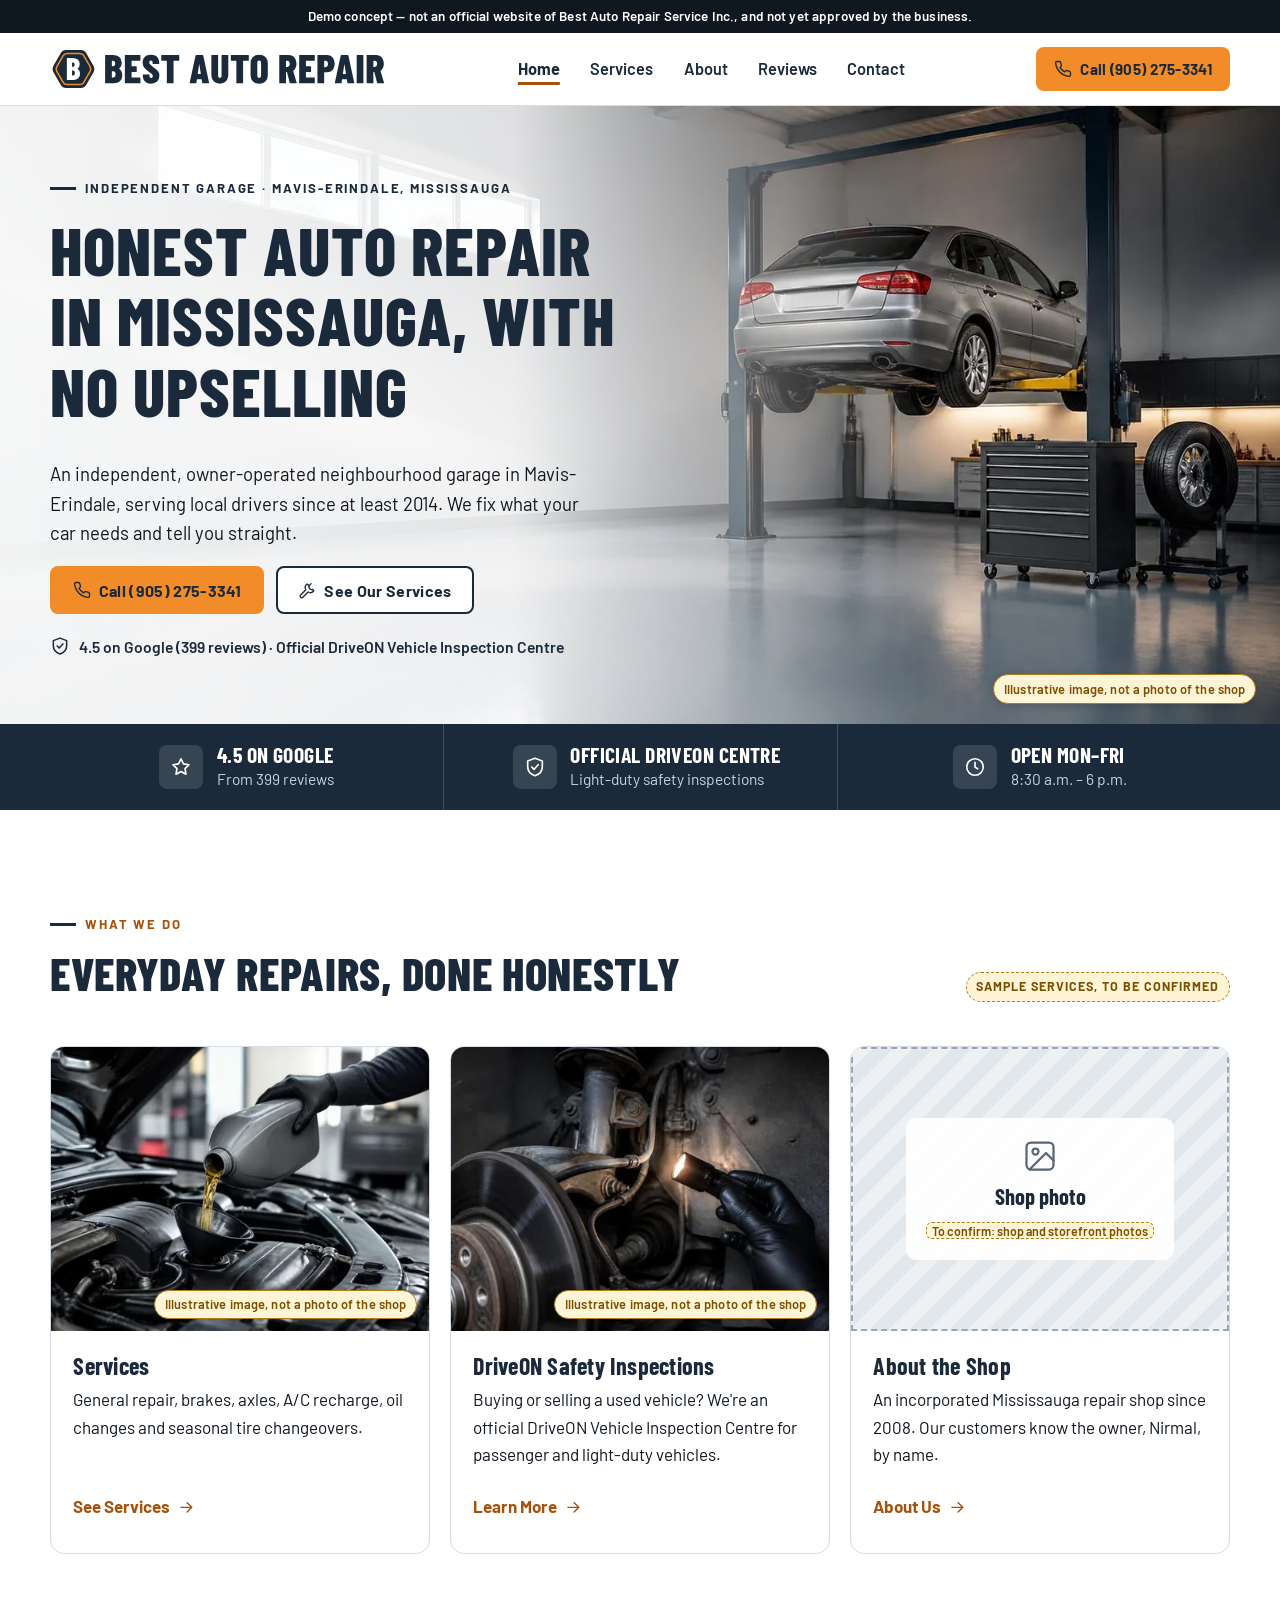
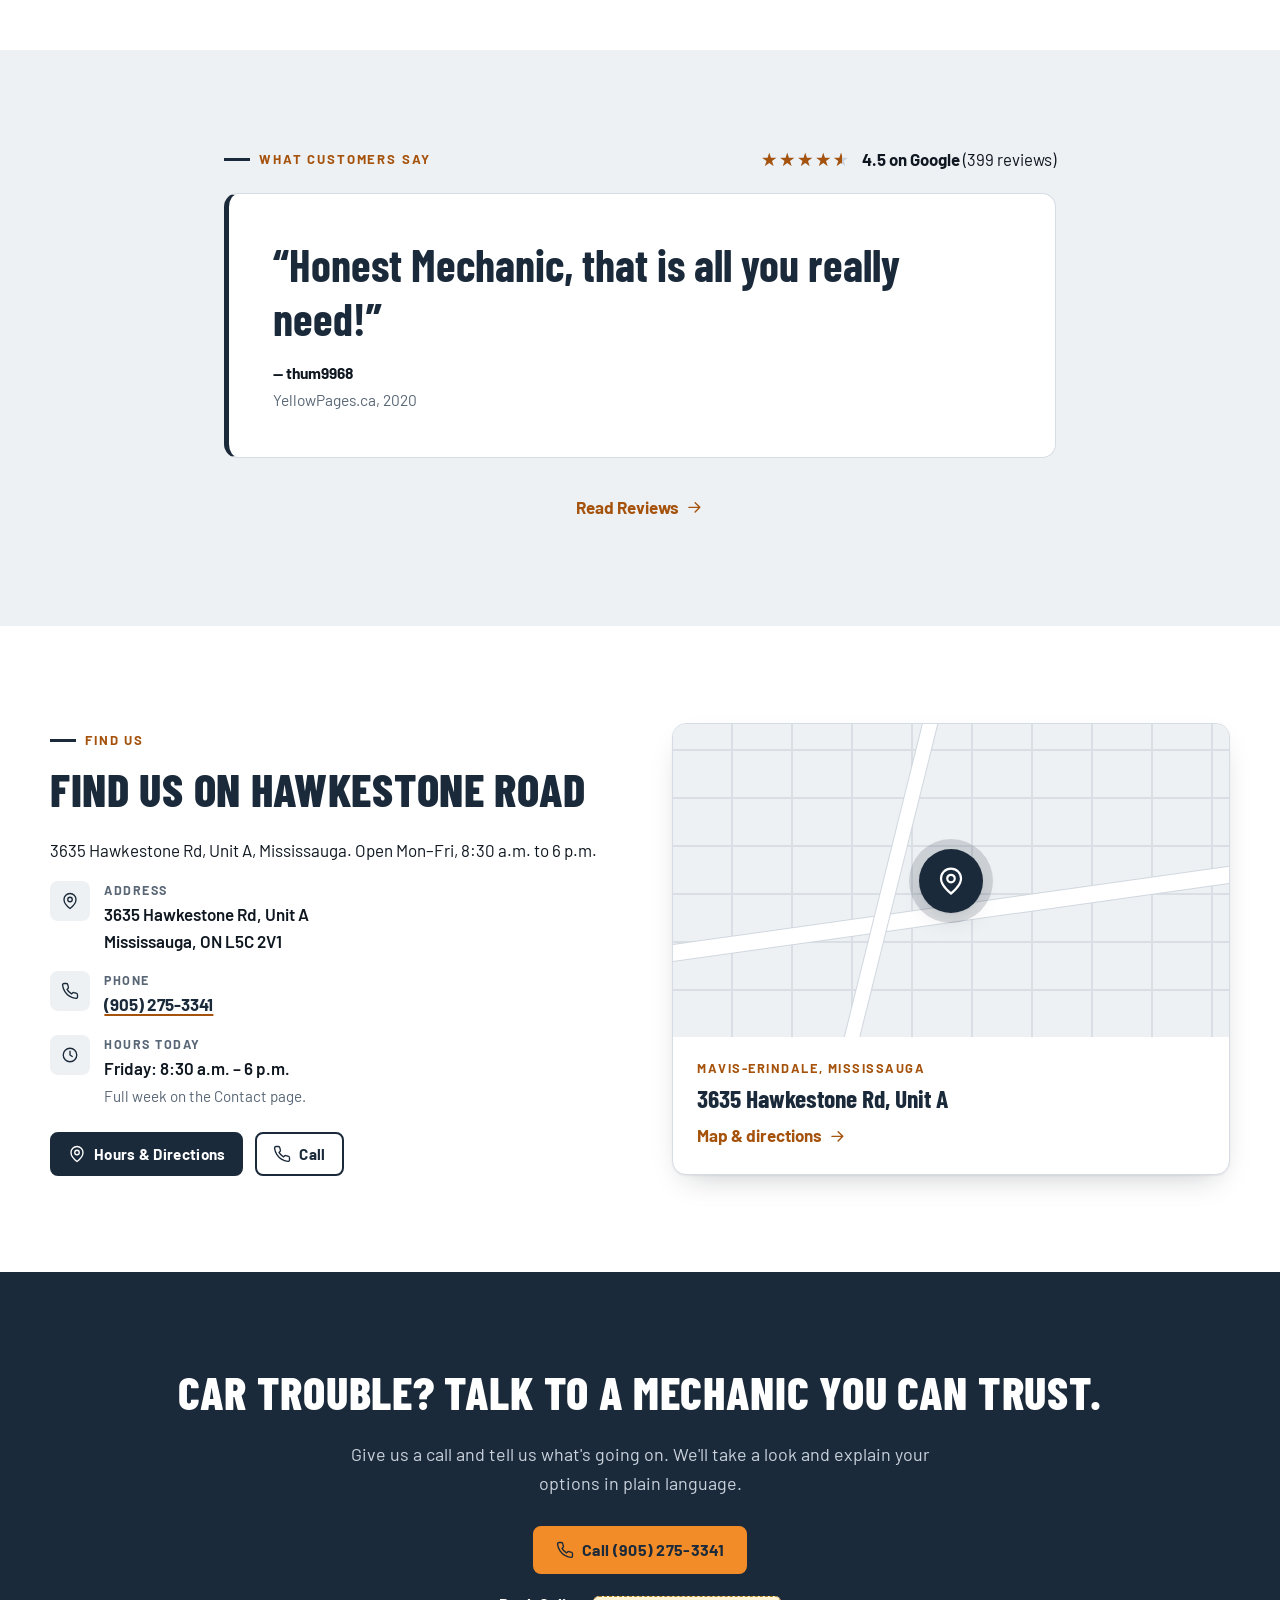
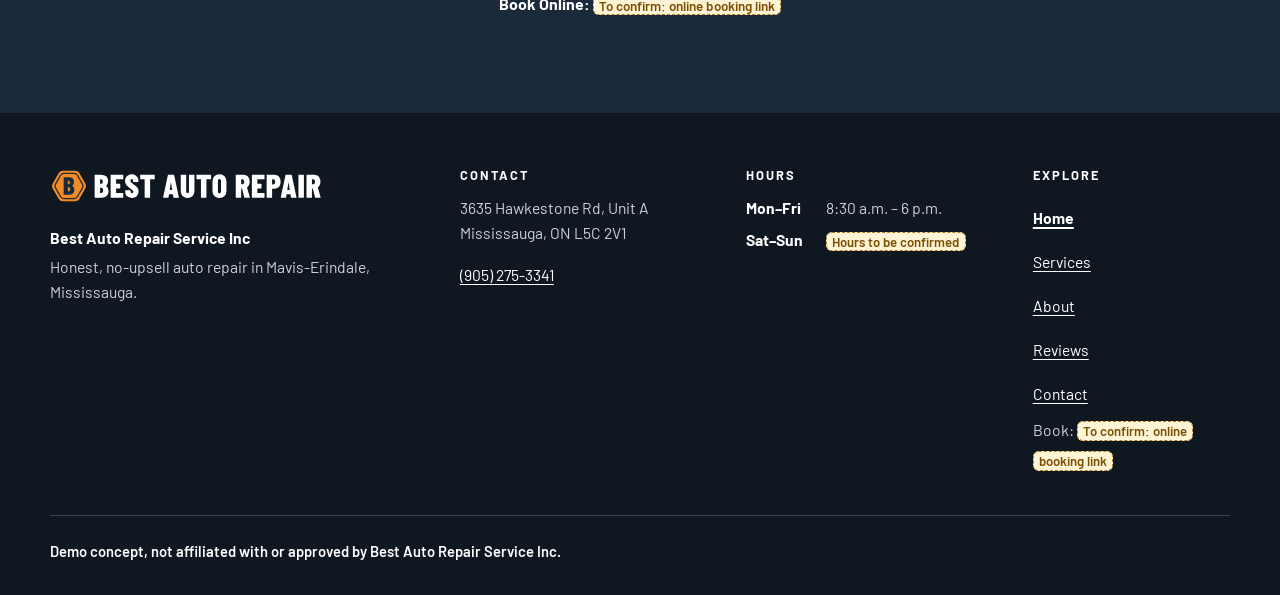
<file: index.html>
<!DOCTYPE html>
<html lang="en-CA">
<head>
  <meta charset="utf-8">
  <meta name="viewport" content="width=device-width, initial-scale=1, viewport-fit=cover">
  <title>Best Auto Repair Service | Honest Auto Repair in Mississauga (demo concept)</title>
  <meta name="description" content="Demo concept website for Best Auto Repair Service Inc, an auto repair shop in Mississauga — not the official site. Repairs and DriveON safety inspections.">
  <meta property="og:type" content="website">
  <meta property="og:site_name" content="Best Auto Repair Service Inc (demo concept)">
  <meta property="og:locale" content="en_CA">
  <meta property="og:title" content="Best Auto Repair Service | Honest Auto Repair in Mississauga (demo concept)">
  <meta property="og:description" content="Demo concept website for Best Auto Repair Service Inc, an auto repair shop in Mississauga — not the official site. Repairs and DriveON safety inspections.">
  <meta property="og:url" content="https://mikelagumbay22.github.io/best-auto-repair-demo/">
  <meta property="og:image" content="https://mikelagumbay22.github.io/best-auto-repair-demo/img/og-image.jpg">
  <meta property="og:image:type" content="image/jpeg">
  <meta property="og:image:width" content="1200">
  <meta property="og:image:height" content="630">
  <meta property="og:image:alt" content="Demo concept, not the official site. Clean, bright auto repair bay with a silver car raised on a two-post lift (illustrative image, not a photo of the shop)">
  <meta name="twitter:card" content="summary_large_image">
  <meta name="twitter:title" content="Best Auto Repair Service | Honest Auto Repair in Mississauga (demo concept)">
  <meta name="twitter:description" content="Demo concept website for Best Auto Repair Service Inc, an auto repair shop in Mississauga — not the official site. Repairs and DriveON safety inspections.">
  <meta name="twitter:image" content="https://mikelagumbay22.github.io/best-auto-repair-demo/img/og-image.jpg">
  <meta name="twitter:image:alt" content="Demo concept, not the official site. Clean, bright auto repair bay with a silver car raised on a two-post lift (illustrative image, not a photo of the shop)">
  <meta name="robots" content="noindex, nofollow">
  <meta name="theme-color" content="#1B2A3A">
  <link rel="preload" href="fonts/barlowcondensed-800-latin.woff2" as="font" type="font/woff2" crossorigin>
  <link rel="preload" href="fonts/barlow-400-latin.woff2" as="font" type="font/woff2" crossorigin>
  <link rel="preload" href="fonts/barlow-600-latin.woff2" as="font" type="font/woff2" crossorigin>
  <link rel="preload" href="fonts/barlow-700-latin.woff2" as="font" type="font/woff2" crossorigin>
  <link rel="stylesheet" href="css/site.css?v=a0914d07">
  <link rel="icon" href="img/favicon.ico" sizes="any">
  <link rel="icon" type="image/png" sizes="512x512" href="img/favicon-512.png">
  <link rel="apple-touch-icon" href="img/apple-touch-icon.png">
  <script type="application/ld+json">{"@context": "https://schema.org", "@type": "AutoRepair", "name": "Best Auto Repair Service Inc", "telephone": "+1-905-275-3341", "faxNumber": "+1-905-275-3998", "address": {"@type": "PostalAddress", "streetAddress": "3635 Hawkestone Rd, Unit A", "addressLocality": "Mississauga", "addressRegion": "ON", "postalCode": "L5C 2V1", "addressCountry": "CA"}, "areaServed": "Mississauga, ON", "openingHoursSpecification": [{"@type": "OpeningHoursSpecification", "dayOfWeek": ["Monday", "Tuesday", "Wednesday", "Thursday", "Friday"], "opens": "08:30", "closes": "18:00"}], "hasMap": "https://maps.google.com/?cid=10879280749850589910", "geo": {"@type": "GeoCoordinates", "latitude": 43.5735952, "longitude": -79.6527751}, "image": "https://mikelagumbay22.github.io/best-auto-repair-demo/img/logo.png", "makesOffer": [{"@type": "Offer", "itemOffered": {"@type": "Service", "name": "General automotive repair"}}, {"@type": "Offer", "itemOffered": {"@type": "Service", "name": "DriveON safety inspections"}}, {"@type": "Offer", "itemOffered": {"@type": "Service", "name": "Brake pads and rotors"}}, {"@type": "Offer", "itemOffered": {"@type": "Service", "name": "Axle replacement"}}, {"@type": "Offer", "itemOffered": {"@type": "Service", "name": "A/C recharge"}}, {"@type": "Offer", "itemOffered": {"@type": "Service", "name": "Oil changes"}}, {"@type": "Offer", "itemOffered": {"@type": "Service", "name": "Seasonal tire changeovers"}}]}</script>
</head>
<body class="page-home">
<aside class="demo-banner" aria-label="Demo notice">
  <p class="container">Demo concept — not an official website of Best Auto Repair Service Inc., and not yet approved by the business.</p>
</aside>
<a class="skip-link" href="#main">Skip to content</a>
<header class="site-header">
  <div class="container header-inner">
    <a class="brand" href="index.html" aria-current="page">
      <img src="img/logo-compact.svg" alt="Best Auto Repair Service, home" width="995" height="124">
    </a>

    <nav class="site-nav desktop-nav" aria-label="Main">
      <ul>
        <li><a href="index.html" aria-current="page">Home</a></li>
        <li><a href="services.html">Services</a></li>
        <li><a href="about.html">About</a></li>
        <li><a href="reviews.html">Reviews</a></li>
        <li><a href="contact.html">Contact</a></li>
      </ul>
    </nav>

    <div class="header-actions">
      <a class="btn btn--primary btn--sm header-cta" href="tel:+19052753341" aria-label="Call (905) 275-3341"><svg viewBox="0 0 24 24" fill="none" stroke="currentColor" stroke-width="1.8" stroke-linecap="round" stroke-linejoin="round" aria-hidden="true" focusable="false"><path d="M22 16.9v3a2 2 0 0 1-2.2 2 19.8 19.8 0 0 1-8.6-3.1 19.5 19.5 0 0 1-6-6A19.8 19.8 0 0 1 2.1 4.2 2 2 0 0 1 4.1 2h3a2 2 0 0 1 2 1.7c.1 1 .4 1.9.7 2.8a2 2 0 0 1-.5 2.1L8 9.9a16 16 0 0 0 6 6l1.3-1.3a2 2 0 0 1 2.1-.4c.9.3 1.8.6 2.8.7a2 2 0 0 1 1.7 2z"/></svg><span class="header-cta__short">Call</span><span class="header-cta__long">Call (905) 275-3341</span></a>
      <button type="button" class="menu-toggle" id="menu-toggle" aria-controls="mobile-nav" aria-expanded="false" data-label-closed="Menu" data-label-open="Close">
        <span class="menu-toggle__icon" aria-hidden="true"><svg viewBox="0 0 24 24" fill="none" stroke="currentColor" stroke-width="1.8" stroke-linecap="round" stroke-linejoin="round" aria-hidden="true" focusable="false"><path d="M4 7h16M4 12h16M4 17h16"/></svg></span>
        <span class="menu-toggle__label">Menu</span>
      </button>
    </div>
  </div>

  <div class="mobile-nav" id="mobile-nav" hidden>
    <nav aria-label="Mobile">
      <ul>
        <li><a href="index.html" aria-current="page">Home</a></li>
        <li><a href="services.html">Services</a></li>
        <li><a href="about.html">About</a></li>
        <li><a href="reviews.html">Reviews</a></li>
        <li><a href="contact.html">Contact</a></li>
        <li><a class="mobile-nav__cta" href="tel:+19052753341"><svg viewBox="0 0 24 24" fill="none" stroke="currentColor" stroke-width="1.8" stroke-linecap="round" stroke-linejoin="round" aria-hidden="true" focusable="false"><path d="M22 16.9v3a2 2 0 0 1-2.2 2 19.8 19.8 0 0 1-8.6-3.1 19.5 19.5 0 0 1-6-6A19.8 19.8 0 0 1 2.1 4.2 2 2 0 0 1 4.1 2h3a2 2 0 0 1 2 1.7c.1 1 .4 1.9.7 2.8a2 2 0 0 1-.5 2.1L8 9.9a16 16 0 0 0 6 6l1.3-1.3a2 2 0 0 1 2.1-.4c.9.3 1.8.6 2.8.7a2 2 0 0 1 1.7 2z"/></svg>Call (905) 275-3341</a></li>
      </ul>
    </nav>
  </div>
</header>
<main id="main">

<section class="hero" aria-labelledby="hero-title">
  <div class="hero__media">
    <div class="media media--hero" style="--focus: 62% 50%; --focus-md: 70% 50%;"><span class="ph-badge stock-badge">Illustrative image, not a photo of the shop</span>
  <img src="img/hero-800.webp" srcset="img/hero-480.webp 480w, img/hero-800.webp 800w, img/hero-1200.webp 1200w, img/hero-1600.webp 1600w" sizes="(min-width: 900px) 100vw, 92vw" width="1920" height="969" alt="Clean, bright auto repair bay with a silver car raised on a two-post lift" fetchpriority="high" decoding="async">
</div>
  </div>
  <div class="container hero__inner">
    <div class="hero__copy">
      <p class="eyebrow">Independent garage · Mavis-Erindale, Mississauga</p>
      <h1 id="hero-title">Honest Auto Repair in Mississauga, With No Upselling</h1>
      <p class="lead">An independent, owner-operated neighbourhood garage in Mavis-Erindale, serving local drivers since at least 2014. We fix what your car needs and tell you straight.</p>
      <div class="btn-row">
        <a class="btn btn--primary" href="tel:+19052753341"><svg viewBox="0 0 24 24" fill="none" stroke="currentColor" stroke-width="1.8" stroke-linecap="round" stroke-linejoin="round" aria-hidden="true" focusable="false"><path d="M22 16.9v3a2 2 0 0 1-2.2 2 19.8 19.8 0 0 1-8.6-3.1 19.5 19.5 0 0 1-6-6A19.8 19.8 0 0 1 2.1 4.2 2 2 0 0 1 4.1 2h3a2 2 0 0 1 2 1.7c.1 1 .4 1.9.7 2.8a2 2 0 0 1-.5 2.1L8 9.9a16 16 0 0 0 6 6l1.3-1.3a2 2 0 0 1 2.1-.4c.9.3 1.8.6 2.8.7a2 2 0 0 1 1.7 2z"/></svg>Call (905) 275-3341</a>
        <a class="btn btn--ghost" href="services.html"><svg viewBox="0 0 24 24" fill="none" stroke="currentColor" stroke-width="1.8" stroke-linecap="round" stroke-linejoin="round" aria-hidden="true" focusable="false"><path d="M14.7 6.3a4 4 0 0 0 5 5L21 13a6 6 0 0 1-7.6 1.7L6.5 21.6a2.1 2.1 0 0 1-3-3l6.9-6.9A6 6 0 0 1 12.1 4l1.6 1.3z"/><path d="M14.7 6.3 17.5 3.5"/></svg>See Our Services</a>
      </div>
      <p class="trust-line"><svg viewBox="0 0 24 24" fill="none" stroke="currentColor" stroke-width="1.8" stroke-linecap="round" stroke-linejoin="round" aria-hidden="true" focusable="false"><path d="M12 2.5 4 5.5v6c0 5 3.4 8.6 8 10 4.6-1.4 8-5 8-10v-6z"/><path d="m8.5 12 2.5 2.5 4.5-5"/></svg><span>4.5 on Google (399 reviews) · Official DriveON Vehicle Inspection Centre</span></p>
    </div>
  </div>
</section>

<section class="trust" aria-label="At a glance">
  <ul class="container">
    <li><span class="trust__icon"><svg viewBox="0 0 24 24" fill="none" stroke="currentColor" stroke-width="1.8" stroke-linecap="round" stroke-linejoin="round" aria-hidden="true" focusable="false"><path d="m12 3 2.7 5.6 6.1.9-4.4 4.3 1 6.1L12 17l-5.4 2.9 1-6.1-4.4-4.3 6.1-.9z"/></svg></span><span><strong>4.5 on Google</strong><span>From 399 reviews</span></span></li>
    <li><span class="trust__icon"><svg viewBox="0 0 24 24" fill="none" stroke="currentColor" stroke-width="1.8" stroke-linecap="round" stroke-linejoin="round" aria-hidden="true" focusable="false"><path d="M12 2.5 4 5.5v6c0 5 3.4 8.6 8 10 4.6-1.4 8-5 8-10v-6z"/><path d="m8.5 12 2.5 2.5 4.5-5"/></svg></span><span><strong>Official DriveON Centre</strong><span>Light-duty safety inspections</span></span></li>
    <li><span class="trust__icon"><svg viewBox="0 0 24 24" fill="none" stroke="currentColor" stroke-width="1.8" stroke-linecap="round" stroke-linejoin="round" aria-hidden="true" focusable="false"><circle cx="12" cy="12" r="9"/><path d="M12 7v5l3 2"/></svg></span><span><strong>Open Mon–Fri</strong><span>8:30 a.m. – 6 p.m.</span></span></li>
  </ul>
</section>

<section class="section" aria-labelledby="teasers-title">
  <div class="container">
    <p class="eyebrow">What We Do</p>
    <div class="section-head section-head--row">
      <h2 id="teasers-title">Everyday Repairs, Done Honestly</h2>
      <span class="tag">Sample services, to be confirmed</span>
    </div>
    <ul class="card-grid card-grid--3">
      <li class="tile">
        <div class="media tile__media"><span class="ph-badge stock-badge">Illustrative image, not a photo of the shop</span>
  <img src="img/service-oil-change-800.webp" srcset="img/service-oil-change-480.webp 480w, img/service-oil-change-800.webp 800w, img/service-oil-change-1200.webp 1200w, img/service-oil-change-1456.webp 1456w" sizes="(min-width: 900px) 370px, (min-width: 640px) 46vw, 92vw" width="1456" height="1088" alt="Gloved hand pouring fresh motor oil through a funnel into an engine" loading="lazy" decoding="async">
</div>
        <div class="tile__body">
          <h3>Services</h3>
          <p>General repair, brakes, axles, A/C recharge, oil changes and seasonal tire changeovers.</p>
          <a class="text-link" href="services.html">See Services<svg viewBox="0 0 24 24" fill="none" stroke="currentColor" stroke-width="1.8" stroke-linecap="round" stroke-linejoin="round" aria-hidden="true" focusable="false"><path d="M5 12h14M13 6l6 6-6 6"/></svg></a>
        </div>
      </li>
      <li class="tile">
        <div class="media tile__media"><span class="ph-badge stock-badge">Illustrative image, not a photo of the shop</span>
  <img src="img/service-safety-inspection-800.webp" srcset="img/service-safety-inspection-480.webp 480w, img/service-safety-inspection-800.webp 800w, img/service-safety-inspection-1200.webp 1200w, img/service-safety-inspection-1456.webp 1456w" sizes="(min-width: 900px) 370px, (min-width: 640px) 46vw, 92vw" width="1456" height="1088" alt="Gloved hand shining a flashlight on a car&#39;s suspension and brake lines during an inspection" loading="lazy" decoding="async">
</div>
        <div class="tile__body">
          <h3>DriveON Safety Inspections</h3>
          <p>Buying or selling a used vehicle? We&#39;re an official DriveON Vehicle Inspection Centre for passenger and light-duty vehicles.</p>
          <a class="text-link" href="services.html#driveon">Learn More<span class="visually-hidden"> about DriveON safety inspections</span><svg viewBox="0 0 24 24" fill="none" stroke="currentColor" stroke-width="1.8" stroke-linecap="round" stroke-linejoin="round" aria-hidden="true" focusable="false"><path d="M5 12h14M13 6l6 6-6 6"/></svg></a>
        </div>
      </li>
      <li class="tile">
        <div class="media tile__media media--placeholder">
  <div class="ph-label" role="img" aria-label="Placeholder: Shop photo"><svg viewBox="0 0 24 24" fill="none" stroke="currentColor" stroke-width="1.5" stroke-linecap="round" stroke-linejoin="round" aria-hidden="true" focusable="false"><rect x="3" y="3" width="18" height="18" rx="3"/><circle cx="9" cy="9" r="2"/><path d="m21 15-5-5L5 21"/></svg><strong>Shop photo</strong><span><mark class="ph-inline">To confirm: shop and storefront photos</mark></span></div>
</div>
        <div class="tile__body">
          <h3>About the Shop</h3>
          <p>An incorporated Mississauga repair shop since 2008. Our customers know the owner, Nirmal, by name.</p>
          <a class="text-link" href="about.html">About Us<svg viewBox="0 0 24 24" fill="none" stroke="currentColor" stroke-width="1.8" stroke-linecap="round" stroke-linejoin="round" aria-hidden="true" focusable="false"><path d="M5 12h14M13 6l6 6-6 6"/></svg></a>
        </div>
      </li>
    </ul>
  </div>
</section>
<section class="section section--alt" aria-labelledby="home-quote-title">
  <div class="container home-quote">
    <div class="home-quote__head">
      <p class="eyebrow" id="home-quote-title">What Customers Say</p>
      <p class="rating-line"><span class="stars" role="img" aria-label="4.5 out of 5 stars" style="--fill: 90.0%"><span class="stars__base" aria-hidden="true">★★★★★</span><span class="stars__fill" aria-hidden="true">★★★★★</span></span><span><strong>4.5 on Google</strong> (399 reviews)</span></p>
    </div>
    <figure class="quote quote--featured">
  <blockquote><p>“Honest Mechanic, that is all you really need!”</p></blockquote>
  <figcaption><span class="quote__name">thum9968</span><span class="quote__src">YellowPages.ca, 2020</span></figcaption>
</figure>
    <p class="center-link"><a class="text-link" href="reviews.html">Read Reviews<svg viewBox="0 0 24 24" fill="none" stroke="currentColor" stroke-width="1.8" stroke-linecap="round" stroke-linejoin="round" aria-hidden="true" focusable="false"><path d="M5 12h14M13 6l6 6-6 6"/></svg></a></p>
  </div>
</section>

<section class="section" aria-labelledby="home-visit-title">
  <div class="container visit-split">
    <div class="visit-slim">
      <p class="eyebrow">Find Us</p>
      <h2 id="home-visit-title">Find Us on Hawkestone Road</h2>
      <p>3635 Hawkestone Rd, Unit A, Mississauga. Open Mon–Fri, 8:30 a.m. to 6 p.m.</p>
      <ul class="contact-list">
        <li><span class="ico"><svg viewBox="0 0 24 24" fill="none" stroke="currentColor" stroke-width="1.8" stroke-linecap="round" stroke-linejoin="round" aria-hidden="true" focusable="false"><path d="M20 10c0 6-8 12-8 12S4 16 4 10a8 8 0 0 1 16 0z"/><circle cx="12" cy="10" r="3"/></svg></span><div><span class="label">Address</span>
          <span class="value">3635 Hawkestone Rd, Unit A<br>Mississauga, ON L5C 2V1</span></div></li>
        <li><span class="ico"><svg viewBox="0 0 24 24" fill="none" stroke="currentColor" stroke-width="1.8" stroke-linecap="round" stroke-linejoin="round" aria-hidden="true" focusable="false"><path d="M22 16.9v3a2 2 0 0 1-2.2 2 19.8 19.8 0 0 1-8.6-3.1 19.5 19.5 0 0 1-6-6A19.8 19.8 0 0 1 2.1 4.2 2 2 0 0 1 4.1 2h3a2 2 0 0 1 2 1.7c.1 1 .4 1.9.7 2.8a2 2 0 0 1-.5 2.1L8 9.9a16 16 0 0 0 6 6l1.3-1.3a2 2 0 0 1 2.1-.4c.9.3 1.8.6 2.8.7a2 2 0 0 1 1.7 2z"/></svg></span><div><span class="label">Phone</span><a href="tel:+19052753341">(905) 275-3341</a></div></li>
        <li><span class="ico"><svg viewBox="0 0 24 24" fill="none" stroke="currentColor" stroke-width="1.8" stroke-linecap="round" stroke-linejoin="round" aria-hidden="true" focusable="false"><circle cx="12" cy="12" r="9"/><path d="M12 7v5l3 2"/></svg></span><div><span class="label">Hours today</span>
          <span class="value" id="hours-today" data-hours='[{"day": "Monday", "display": "8:30 a.m. – 6 p.m.", "closed": false}, {"day": "Tuesday", "display": "8:30 a.m. – 6 p.m.", "closed": false}, {"day": "Wednesday", "display": "8:30 a.m. – 6 p.m.", "closed": false}, {"day": "Thursday", "display": "8:30 a.m. – 6 p.m.", "closed": false}, {"day": "Friday", "display": "8:30 a.m. – 6 p.m.", "closed": false}, {"day": "Saturday", "display": "Hours to be confirmed", "closed": false}, {"day": "Sunday", "display": "Hours to be confirmed", "closed": false}]' data-note="Full week on the Contact page.">Monday to Friday 8:30 a.m. to 6 p.m. Saturday and Sunday <mark class="ph-inline">Hours to be confirmed</mark>.</span>
          <span class="sub" id="hours-today-note">Full week on the Contact page.</span>
        </div></li>
      </ul>
      <div class="btn-row">
        <a class="btn btn--dark btn--sm" href="contact.html"><svg viewBox="0 0 24 24" fill="none" stroke="currentColor" stroke-width="1.8" stroke-linecap="round" stroke-linejoin="round" aria-hidden="true" focusable="false"><path d="M20 10c0 6-8 12-8 12S4 16 4 10a8 8 0 0 1 16 0z"/><circle cx="12" cy="10" r="3"/></svg>Hours &amp; Directions</a>
        <a class="btn btn--ghost btn--sm" href="tel:+19052753341" aria-label="Call (905) 275-3341"><svg viewBox="0 0 24 24" fill="none" stroke="currentColor" stroke-width="1.8" stroke-linecap="round" stroke-linejoin="round" aria-hidden="true" focusable="false"><path d="M22 16.9v3a2 2 0 0 1-2.2 2 19.8 19.8 0 0 1-8.6-3.1 19.5 19.5 0 0 1-6-6A19.8 19.8 0 0 1 2.1 4.2 2 2 0 0 1 4.1 2h3a2 2 0 0 1 2 1.7c.1 1 .4 1.9.7 2.8a2 2 0 0 1-.5 2.1L8 9.9a16 16 0 0 0 6 6l1.3-1.3a2 2 0 0 1 2.1-.4c.9.3 1.8.6 2.8.7a2 2 0 0 1 1.7 2z"/></svg>Call</a>
      </div>
    </div>
    <a class="map-card" href="contact.html#map">
      <span class="map-card__art" aria-hidden="true"><span class="map-card__pin"><svg viewBox="0 0 24 24" fill="none" stroke="currentColor" stroke-width="1.8" stroke-linecap="round" stroke-linejoin="round" aria-hidden="true" focusable="false"><path d="M20 10c0 6-8 12-8 12S4 16 4 10a8 8 0 0 1 16 0z"/><circle cx="12" cy="10" r="3"/></svg></span><span class="map-card__road map-card__road--a"></span><span class="map-card__road map-card__road--b"></span></span>
      <span class="map-card__body">
        <span class="map-card__kicker">Mavis-Erindale, Mississauga</span>
        <span class="map-card__title">3635 Hawkestone Rd, Unit A</span>
        <span class="map-card__link">Map &amp; directions<svg viewBox="0 0 24 24" fill="none" stroke="currentColor" stroke-width="1.8" stroke-linecap="round" stroke-linejoin="round" aria-hidden="true" focusable="false"><path d="M5 12h14M13 6l6 6-6 6"/></svg></span>
      </span>
    </a>
  </div>
</section>

<section class="section cta-band" aria-labelledby="home-cta-title">
  <div class="container">
    <h2 id="home-cta-title">Car Trouble? Talk to a Mechanic You Can Trust.</h2>
    <p>Give us a call and tell us what&#39;s going on. We&#39;ll take a look and explain your options in plain language.</p>
    <div class="btn-row">
      <a class="btn btn--primary" href="tel:+19052753341"><svg viewBox="0 0 24 24" fill="none" stroke="currentColor" stroke-width="1.8" stroke-linecap="round" stroke-linejoin="round" aria-hidden="true" focusable="false"><path d="M22 16.9v3a2 2 0 0 1-2.2 2 19.8 19.8 0 0 1-8.6-3.1 19.5 19.5 0 0 1-6-6A19.8 19.8 0 0 1 2.1 4.2 2 2 0 0 1 4.1 2h3a2 2 0 0 1 2 1.7c.1 1 .4 1.9.7 2.8a2 2 0 0 1-.5 2.1L8 9.9a16 16 0 0 0 6 6l1.3-1.3a2 2 0 0 1 2.1-.4c.9.3 1.8.6 2.8.7a2 2 0 0 1 1.7 2z"/></svg>Call (905) 275-3341</a>
    </div><p class="cta-ph"><strong>Book Online:</strong> <mark class="ph-inline">To confirm: online booking link</mark></p>
  </div>
</section>

</main>
<footer class="site-footer">
  <div class="container">
    <div class="footer-grid">
      <div class="footer-brand">
        <a class="brand" href="index.html"><img src="img/logo-compact-reversed.svg" alt="Best Auto Repair Service, home" width="995" height="124" loading="eager" decoding="async">
        </a>
        <p class="footer-name">Best Auto Repair Service Inc</p>
        <p>Honest, no-upsell auto repair in Mavis-Erindale, Mississauga.</p>
      </div>
      <div>
        <h2>Contact</h2>
        <ul>
          <li>3635 Hawkestone Rd, Unit A<br>Mississauga, ON L5C 2V1</li>
          <li><a href="tel:+19052753341">(905) 275-3341</a></li>
        </ul>
      </div>
      <div>
        <h2>Hours</h2>
        <ul>
          <li><span class="footer-day">Mon–Fri</span> 8:30 a.m. – 6 p.m.</li>
          <li><span class="footer-day">Sat–Sun</span> <mark class="ph-inline">Hours to be confirmed</mark></li>
        </ul>
      </div>
      <div>
        <h2>Explore</h2>
        <ul class="footer-nav">
          <li><a href="index.html" aria-current="page">Home</a></li>
          <li><a href="services.html">Services</a></li>
          <li><a href="about.html">About</a></li>
          <li><a href="reviews.html">Reviews</a></li>
          <li><a href="contact.html">Contact</a></li><li class="footer-ph">Book: <mark class="ph-inline">To confirm: online booking link</mark></li>
        </ul>
      </div>
    </div>
    <div class="footer-bottom">
      <p class="footer-legal">Demo concept, not affiliated with or approved by Best Auto Repair Service Inc.</p>
    </div>
  </div>
</footer>

<nav class="mobile-callbar" aria-label="Quick actions">
  <a class="btn btn--primary" href="tel:+19052753341" aria-label="Call (905) 275-3341"><svg viewBox="0 0 24 24" fill="none" stroke="currentColor" stroke-width="1.8" stroke-linecap="round" stroke-linejoin="round" aria-hidden="true" focusable="false"><path d="M22 16.9v3a2 2 0 0 1-2.2 2 19.8 19.8 0 0 1-8.6-3.1 19.5 19.5 0 0 1-6-6A19.8 19.8 0 0 1 2.1 4.2 2 2 0 0 1 4.1 2h3a2 2 0 0 1 2 1.7c.1 1 .4 1.9.7 2.8a2 2 0 0 1-.5 2.1L8 9.9a16 16 0 0 0 6 6l1.3-1.3a2 2 0 0 1 2.1-.4c.9.3 1.8.6 2.8.7a2 2 0 0 1 1.7 2z"/></svg>Call</a>
  <a class="btn btn--ghost" href="https://maps.google.com/?cid=10879280749850589910" target="_blank" rel="noopener"><svg viewBox="0 0 24 24" fill="none" stroke="currentColor" stroke-width="1.8" stroke-linecap="round" stroke-linejoin="round" aria-hidden="true" focusable="false"><path d="M20 10c0 6-8 12-8 12S4 16 4 10a8 8 0 0 1 16 0z"/><circle cx="12" cy="10" r="3"/></svg>Directions<span class="visually-hidden"> (opens Google Maps in a new tab)</span></a>
  <a class="btn btn--ghost" href="services.html"><svg viewBox="0 0 24 24" fill="none" stroke="currentColor" stroke-width="1.8" stroke-linecap="round" stroke-linejoin="round" aria-hidden="true" focusable="false"><path d="M14.7 6.3a4 4 0 0 0 5 5L21 13a6 6 0 0 1-7.6 1.7L6.5 21.6a2.1 2.1 0 0 1-3-3l6.9-6.9A6 6 0 0 1 12.1 4l1.6 1.3z"/><path d="M14.7 6.3 17.5 3.5"/></svg>Services</a>
</nav>
<script src="js/site.js?v=a0914d07" defer></script>
</body>
</html>
</file>
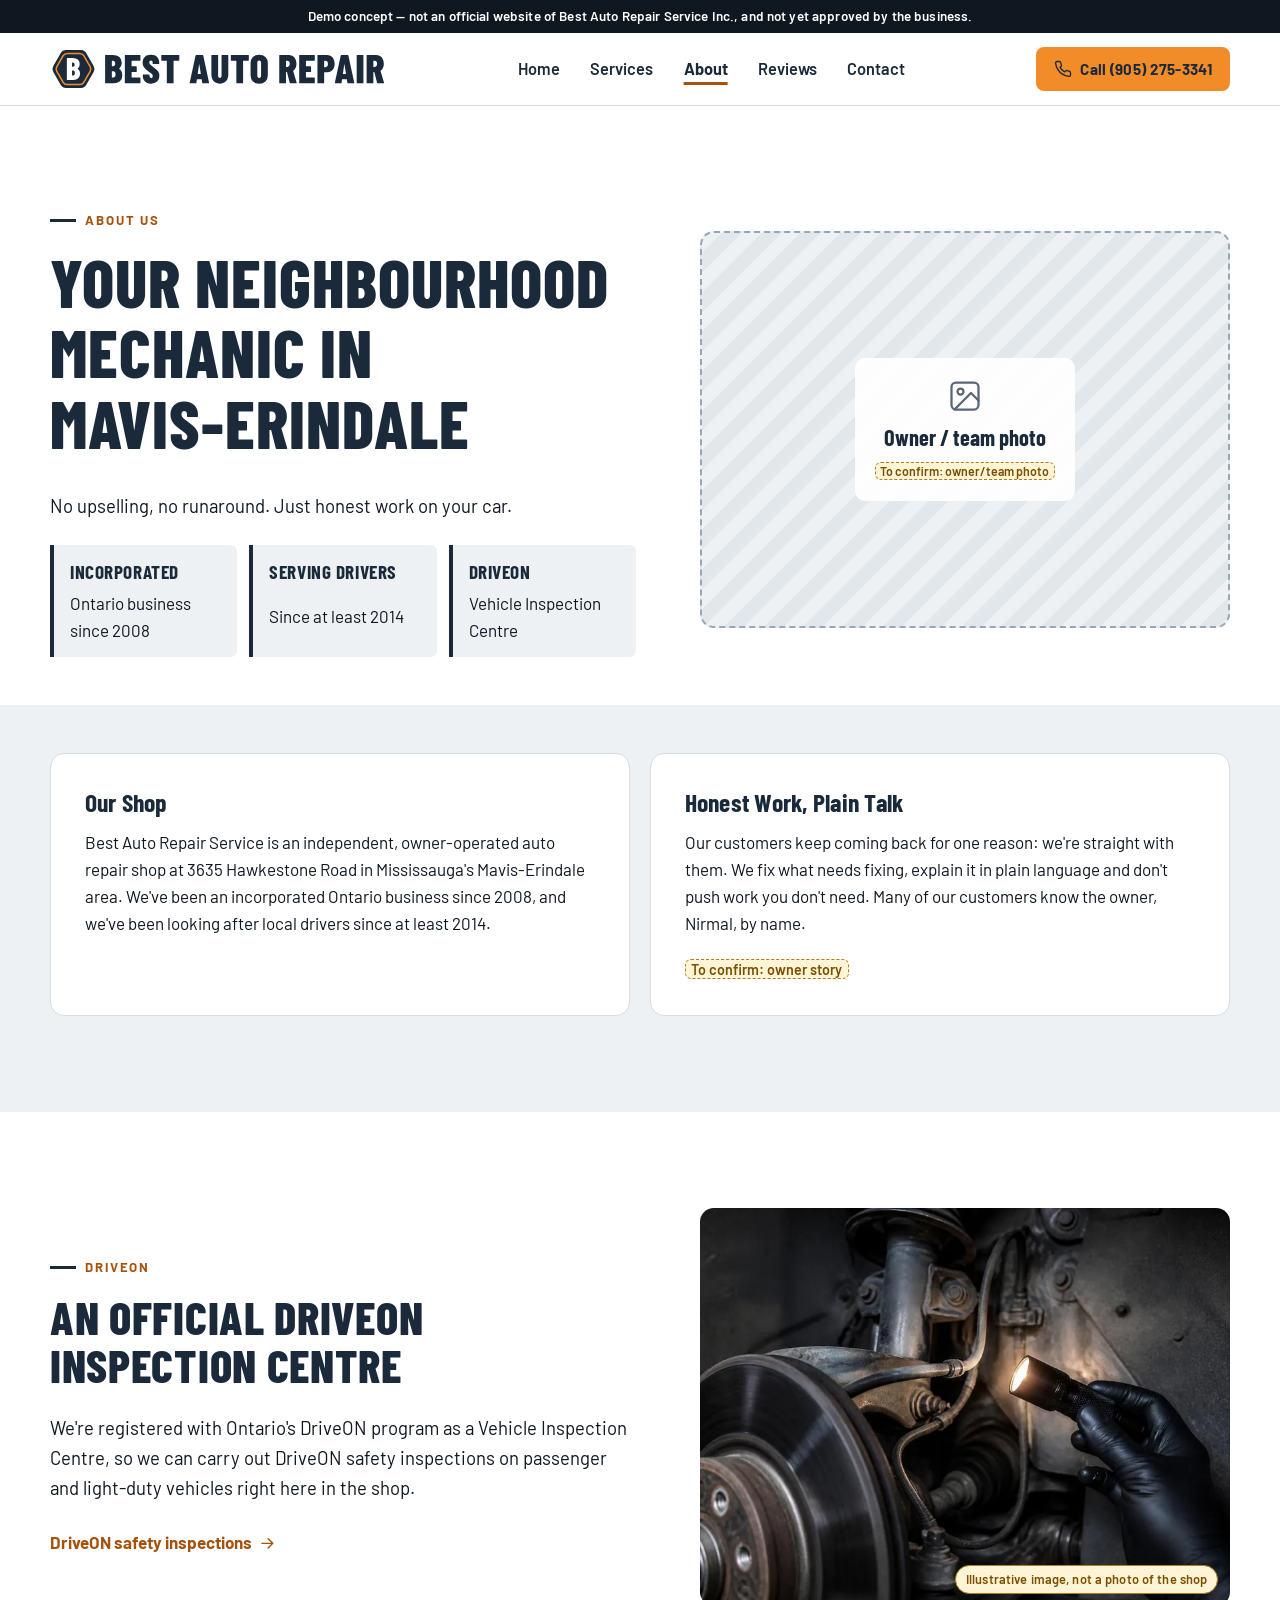
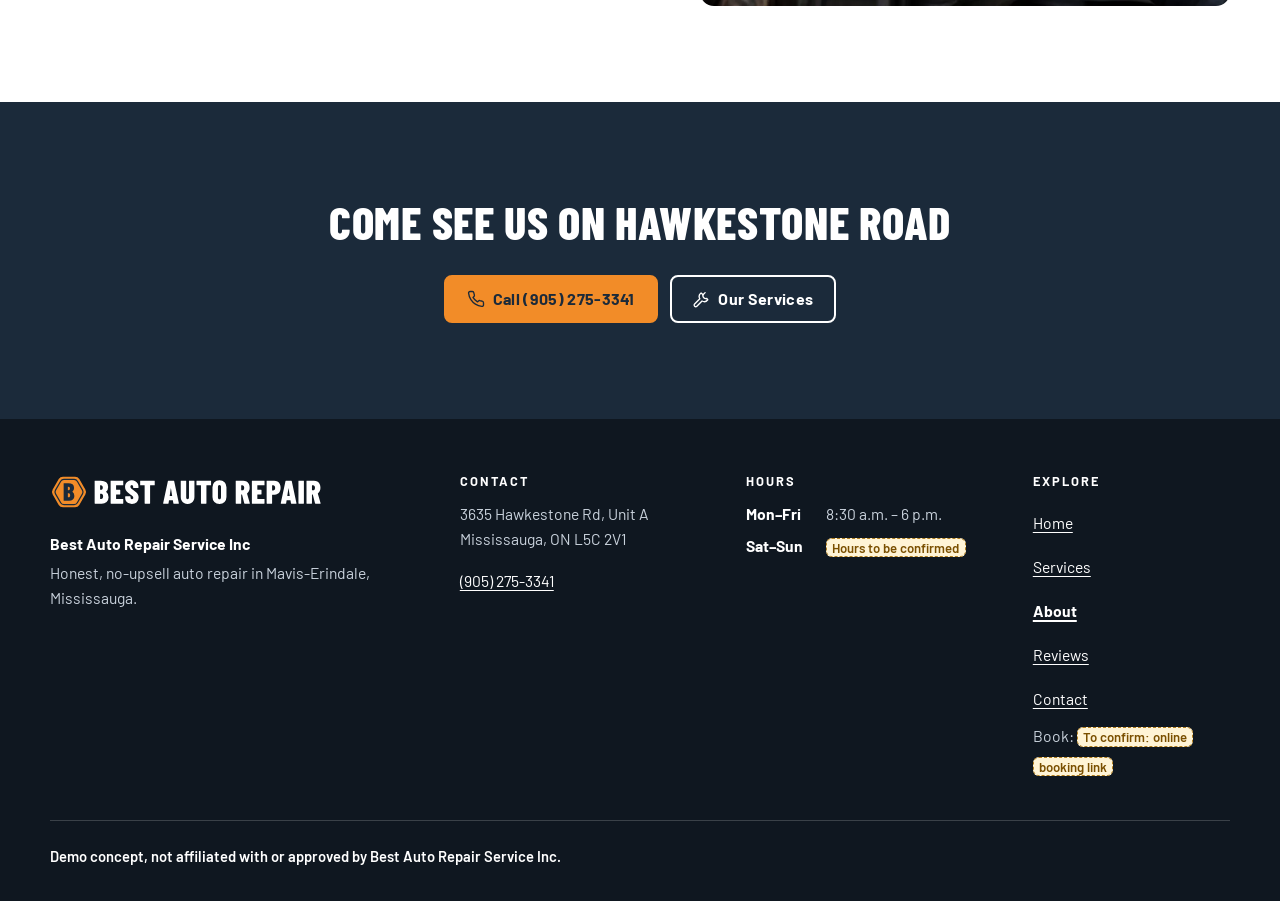
<file: about.html>
<!DOCTYPE html>
<html lang="en-CA">
<head>
  <meta charset="utf-8">
  <meta name="viewport" content="width=device-width, initial-scale=1, viewport-fit=cover">
  <title>About Best Auto Repair Service | Mavis-Erindale Mechanic (demo concept)</title>
  <meta name="description" content="Demo concept website for Best Auto Repair Service Inc, an auto repair shop in Mississauga — not the official site. About the shop on Hawkestone Road.">
  <meta property="og:type" content="website">
  <meta property="og:site_name" content="Best Auto Repair Service Inc (demo concept)">
  <meta property="og:locale" content="en_CA">
  <meta property="og:title" content="About Best Auto Repair Service | Mavis-Erindale Mechanic (demo concept)">
  <meta property="og:description" content="Demo concept website for Best Auto Repair Service Inc, an auto repair shop in Mississauga — not the official site. About the shop on Hawkestone Road.">
  <meta property="og:url" content="https://mikelagumbay22.github.io/best-auto-repair-demo/about.html">
  <meta property="og:image" content="https://mikelagumbay22.github.io/best-auto-repair-demo/img/og-image.jpg">
  <meta property="og:image:type" content="image/jpeg">
  <meta property="og:image:width" content="1200">
  <meta property="og:image:height" content="630">
  <meta property="og:image:alt" content="Demo concept, not the official site. Clean, bright auto repair bay with a silver car raised on a two-post lift (illustrative image, not a photo of the shop)">
  <meta name="twitter:card" content="summary_large_image">
  <meta name="twitter:title" content="About Best Auto Repair Service | Mavis-Erindale Mechanic (demo concept)">
  <meta name="twitter:description" content="Demo concept website for Best Auto Repair Service Inc, an auto repair shop in Mississauga — not the official site. About the shop on Hawkestone Road.">
  <meta name="twitter:image" content="https://mikelagumbay22.github.io/best-auto-repair-demo/img/og-image.jpg">
  <meta name="twitter:image:alt" content="Demo concept, not the official site. Clean, bright auto repair bay with a silver car raised on a two-post lift (illustrative image, not a photo of the shop)">
  <meta name="robots" content="noindex, nofollow">
  <meta name="theme-color" content="#1B2A3A">
  <link rel="preload" href="fonts/barlowcondensed-800-latin.woff2" as="font" type="font/woff2" crossorigin>
  <link rel="preload" href="fonts/barlow-400-latin.woff2" as="font" type="font/woff2" crossorigin>
  <link rel="preload" href="fonts/barlow-600-latin.woff2" as="font" type="font/woff2" crossorigin>
  <link rel="preload" href="fonts/barlow-700-latin.woff2" as="font" type="font/woff2" crossorigin>
  <link rel="stylesheet" href="css/site.css?v=a0914d07">
  <link rel="icon" href="img/favicon.ico" sizes="any">
  <link rel="icon" type="image/png" sizes="512x512" href="img/favicon-512.png">
  <link rel="apple-touch-icon" href="img/apple-touch-icon.png">
</head>
<body class="page-about">
<aside class="demo-banner" aria-label="Demo notice">
  <p class="container">Demo concept — not an official website of Best Auto Repair Service Inc., and not yet approved by the business.</p>
</aside>
<a class="skip-link" href="#main">Skip to content</a>
<header class="site-header">
  <div class="container header-inner">
    <a class="brand" href="index.html">
      <img src="img/logo-compact.svg" alt="Best Auto Repair Service, home" width="995" height="124">
    </a>

    <nav class="site-nav desktop-nav" aria-label="Main">
      <ul>
        <li><a href="index.html">Home</a></li>
        <li><a href="services.html">Services</a></li>
        <li><a href="about.html" aria-current="page">About</a></li>
        <li><a href="reviews.html">Reviews</a></li>
        <li><a href="contact.html">Contact</a></li>
      </ul>
    </nav>

    <div class="header-actions">
      <a class="btn btn--primary btn--sm header-cta" href="tel:+19052753341" aria-label="Call (905) 275-3341"><svg viewBox="0 0 24 24" fill="none" stroke="currentColor" stroke-width="1.8" stroke-linecap="round" stroke-linejoin="round" aria-hidden="true" focusable="false"><path d="M22 16.9v3a2 2 0 0 1-2.2 2 19.8 19.8 0 0 1-8.6-3.1 19.5 19.5 0 0 1-6-6A19.8 19.8 0 0 1 2.1 4.2 2 2 0 0 1 4.1 2h3a2 2 0 0 1 2 1.7c.1 1 .4 1.9.7 2.8a2 2 0 0 1-.5 2.1L8 9.9a16 16 0 0 0 6 6l1.3-1.3a2 2 0 0 1 2.1-.4c.9.3 1.8.6 2.8.7a2 2 0 0 1 1.7 2z"/></svg><span class="header-cta__short">Call</span><span class="header-cta__long">Call (905) 275-3341</span></a>
      <button type="button" class="menu-toggle" id="menu-toggle" aria-controls="mobile-nav" aria-expanded="false" data-label-closed="Menu" data-label-open="Close">
        <span class="menu-toggle__icon" aria-hidden="true"><svg viewBox="0 0 24 24" fill="none" stroke="currentColor" stroke-width="1.8" stroke-linecap="round" stroke-linejoin="round" aria-hidden="true" focusable="false"><path d="M4 7h16M4 12h16M4 17h16"/></svg></span>
        <span class="menu-toggle__label">Menu</span>
      </button>
    </div>
  </div>

  <div class="mobile-nav" id="mobile-nav" hidden>
    <nav aria-label="Mobile">
      <ul>
        <li><a href="index.html">Home</a></li>
        <li><a href="services.html">Services</a></li>
        <li><a href="about.html" aria-current="page">About</a></li>
        <li><a href="reviews.html">Reviews</a></li>
        <li><a href="contact.html">Contact</a></li>
        <li><a class="mobile-nav__cta" href="tel:+19052753341"><svg viewBox="0 0 24 24" fill="none" stroke="currentColor" stroke-width="1.8" stroke-linecap="round" stroke-linejoin="round" aria-hidden="true" focusable="false"><path d="M22 16.9v3a2 2 0 0 1-2.2 2 19.8 19.8 0 0 1-8.6-3.1 19.5 19.5 0 0 1-6-6A19.8 19.8 0 0 1 2.1 4.2 2 2 0 0 1 4.1 2h3a2 2 0 0 1 2 1.7c.1 1 .4 1.9.7 2.8a2 2 0 0 1-.5 2.1L8 9.9a16 16 0 0 0 6 6l1.3-1.3a2 2 0 0 1 2.1-.4c.9.3 1.8.6 2.8.7a2 2 0 0 1 1.7 2z"/></svg>Call (905) 275-3341</a></li>
      </ul>
    </nav>
  </div>
</header>
<main id="main">

<section class="page-hero section" aria-labelledby="about-title">
  <div class="container about-grid">
    <div>
      <p class="eyebrow">About Us</p>
      <h1 id="about-title">Your Neighbourhood Mechanic in Mavis‑Erindale</h1>
      <p class="lead">No upselling, no runaround. Just honest work on your car.</p>
      <ul class="fact-list">
        <li><strong>Incorporated</strong><span>Ontario business since 2008</span></li>
        <li><strong>Serving drivers</strong><span>Since at least 2014</span></li>
        <li><strong>DriveON</strong><span>Vehicle Inspection Centre</span></li>
      </ul>
    </div>
    <div class="about-media">
      <div class="media  media--placeholder">
  <div class="ph-label" role="img" aria-label="Placeholder: Owner / team photo"><svg viewBox="0 0 24 24" fill="none" stroke="currentColor" stroke-width="1.5" stroke-linecap="round" stroke-linejoin="round" aria-hidden="true" focusable="false"><rect x="3" y="3" width="18" height="18" rx="3"/><circle cx="9" cy="9" r="2"/><path d="m21 15-5-5L5 21"/></svg><strong>Owner / team photo</strong><span><mark class="ph-inline">To confirm: owner/team photo</mark></span></div>
</div>
    </div>
  </div>
</section>

<section class="section section--alt section--tight" aria-label="Our shop">
  <div class="container card-pair">
    <div class="card">
      <h2 class="h3">Our Shop</h2><p>Best Auto Repair Service is an independent, owner-operated auto repair shop at 3635 Hawkestone Road in Mississauga&#39;s Mavis-Erindale area. We&#39;ve been an incorporated Ontario business since 2008, and we&#39;ve been looking after local drivers since at least 2014.</p>
    </div>
    <div class="card">
      <h2 class="h3">Honest Work, Plain Talk</h2><p>Our customers keep coming back for one reason: we&#39;re straight with them. We fix what needs fixing, explain it in plain language and don&#39;t push work you don&#39;t need. Many of our customers know the owner, Nirmal, by name.</p><p><mark class="ph-inline">To confirm: owner story</mark></p>
    </div>
  </div>
</section>

<section class="section" aria-labelledby="about-driveon">
  <div class="container teaser-grid">
    <div>
      <p class="eyebrow">DriveON</p>
      <h2 id="about-driveon">An Official DriveON Inspection Centre</h2><p class="lead">We&#39;re registered with Ontario&#39;s DriveON program as a Vehicle Inspection Centre, so we can carry out DriveON safety inspections on passenger and light-duty vehicles right here in the shop.</p>
      <a class="text-link" href="services.html#driveon">DriveON safety inspections<svg viewBox="0 0 24 24" fill="none" stroke="currentColor" stroke-width="1.8" stroke-linecap="round" stroke-linejoin="round" aria-hidden="true" focusable="false"><path d="M5 12h14M13 6l6 6-6 6"/></svg></a>
    </div>
    <div class="teaser-media"><div class="media "><span class="ph-badge stock-badge">Illustrative image, not a photo of the shop</span>
  <img src="img/service-safety-inspection-800.webp" srcset="img/service-safety-inspection-480.webp 480w, img/service-safety-inspection-800.webp 800w, img/service-safety-inspection-1200.webp 1200w, img/service-safety-inspection-1456.webp 1456w" sizes="(min-width: 900px) 540px, 92vw" width="1456" height="1088" alt="Gloved hand shining a flashlight on a car&#39;s suspension and brake lines during an inspection" loading="lazy" decoding="async">
</div></div>
  </div>
</section>

<section class="section cta-band" aria-labelledby="about-cta-title">
  <div class="container">
    <h2 id="about-cta-title">Come See Us on Hawkestone Road</h2>
    <div class="btn-row">
      <a class="btn btn--primary" href="tel:+19052753341"><svg viewBox="0 0 24 24" fill="none" stroke="currentColor" stroke-width="1.8" stroke-linecap="round" stroke-linejoin="round" aria-hidden="true" focusable="false"><path d="M22 16.9v3a2 2 0 0 1-2.2 2 19.8 19.8 0 0 1-8.6-3.1 19.5 19.5 0 0 1-6-6A19.8 19.8 0 0 1 2.1 4.2 2 2 0 0 1 4.1 2h3a2 2 0 0 1 2 1.7c.1 1 .4 1.9.7 2.8a2 2 0 0 1-.5 2.1L8 9.9a16 16 0 0 0 6 6l1.3-1.3a2 2 0 0 1 2.1-.4c.9.3 1.8.6 2.8.7a2 2 0 0 1 1.7 2z"/></svg>Call (905) 275-3341</a>
      <a class="btn btn--outline-light" href="services.html"><svg viewBox="0 0 24 24" fill="none" stroke="currentColor" stroke-width="1.8" stroke-linecap="round" stroke-linejoin="round" aria-hidden="true" focusable="false"><path d="M14.7 6.3a4 4 0 0 0 5 5L21 13a6 6 0 0 1-7.6 1.7L6.5 21.6a2.1 2.1 0 0 1-3-3l6.9-6.9A6 6 0 0 1 12.1 4l1.6 1.3z"/><path d="M14.7 6.3 17.5 3.5"/></svg>Our Services</a>
    </div>
  </div>
</section>

</main>
<footer class="site-footer">
  <div class="container">
    <div class="footer-grid">
      <div class="footer-brand">
        <a class="brand" href="index.html"><img src="img/logo-compact-reversed.svg" alt="Best Auto Repair Service, home" width="995" height="124" loading="eager" decoding="async">
        </a>
        <p class="footer-name">Best Auto Repair Service Inc</p>
        <p>Honest, no-upsell auto repair in Mavis-Erindale, Mississauga.</p>
      </div>
      <div>
        <h2>Contact</h2>
        <ul>
          <li>3635 Hawkestone Rd, Unit A<br>Mississauga, ON L5C 2V1</li>
          <li><a href="tel:+19052753341">(905) 275-3341</a></li>
        </ul>
      </div>
      <div>
        <h2>Hours</h2>
        <ul>
          <li><span class="footer-day">Mon–Fri</span> 8:30 a.m. – 6 p.m.</li>
          <li><span class="footer-day">Sat–Sun</span> <mark class="ph-inline">Hours to be confirmed</mark></li>
        </ul>
      </div>
      <div>
        <h2>Explore</h2>
        <ul class="footer-nav">
          <li><a href="index.html">Home</a></li>
          <li><a href="services.html">Services</a></li>
          <li><a href="about.html" aria-current="page">About</a></li>
          <li><a href="reviews.html">Reviews</a></li>
          <li><a href="contact.html">Contact</a></li><li class="footer-ph">Book: <mark class="ph-inline">To confirm: online booking link</mark></li>
        </ul>
      </div>
    </div>
    <div class="footer-bottom">
      <p class="footer-legal">Demo concept, not affiliated with or approved by Best Auto Repair Service Inc.</p>
    </div>
  </div>
</footer>

<nav class="mobile-callbar" aria-label="Quick actions">
  <a class="btn btn--primary" href="tel:+19052753341" aria-label="Call (905) 275-3341"><svg viewBox="0 0 24 24" fill="none" stroke="currentColor" stroke-width="1.8" stroke-linecap="round" stroke-linejoin="round" aria-hidden="true" focusable="false"><path d="M22 16.9v3a2 2 0 0 1-2.2 2 19.8 19.8 0 0 1-8.6-3.1 19.5 19.5 0 0 1-6-6A19.8 19.8 0 0 1 2.1 4.2 2 2 0 0 1 4.1 2h3a2 2 0 0 1 2 1.7c.1 1 .4 1.9.7 2.8a2 2 0 0 1-.5 2.1L8 9.9a16 16 0 0 0 6 6l1.3-1.3a2 2 0 0 1 2.1-.4c.9.3 1.8.6 2.8.7a2 2 0 0 1 1.7 2z"/></svg>Call</a>
  <a class="btn btn--ghost" href="https://maps.google.com/?cid=10879280749850589910" target="_blank" rel="noopener"><svg viewBox="0 0 24 24" fill="none" stroke="currentColor" stroke-width="1.8" stroke-linecap="round" stroke-linejoin="round" aria-hidden="true" focusable="false"><path d="M20 10c0 6-8 12-8 12S4 16 4 10a8 8 0 0 1 16 0z"/><circle cx="12" cy="10" r="3"/></svg>Directions<span class="visually-hidden"> (opens Google Maps in a new tab)</span></a>
  <a class="btn btn--ghost" href="services.html"><svg viewBox="0 0 24 24" fill="none" stroke="currentColor" stroke-width="1.8" stroke-linecap="round" stroke-linejoin="round" aria-hidden="true" focusable="false"><path d="M14.7 6.3a4 4 0 0 0 5 5L21 13a6 6 0 0 1-7.6 1.7L6.5 21.6a2.1 2.1 0 0 1-3-3l6.9-6.9A6 6 0 0 1 12.1 4l1.6 1.3z"/><path d="M14.7 6.3 17.5 3.5"/></svg>Services</a>
</nav>
<script src="js/site.js?v=a0914d07" defer></script>
</body>
</html>
</file>
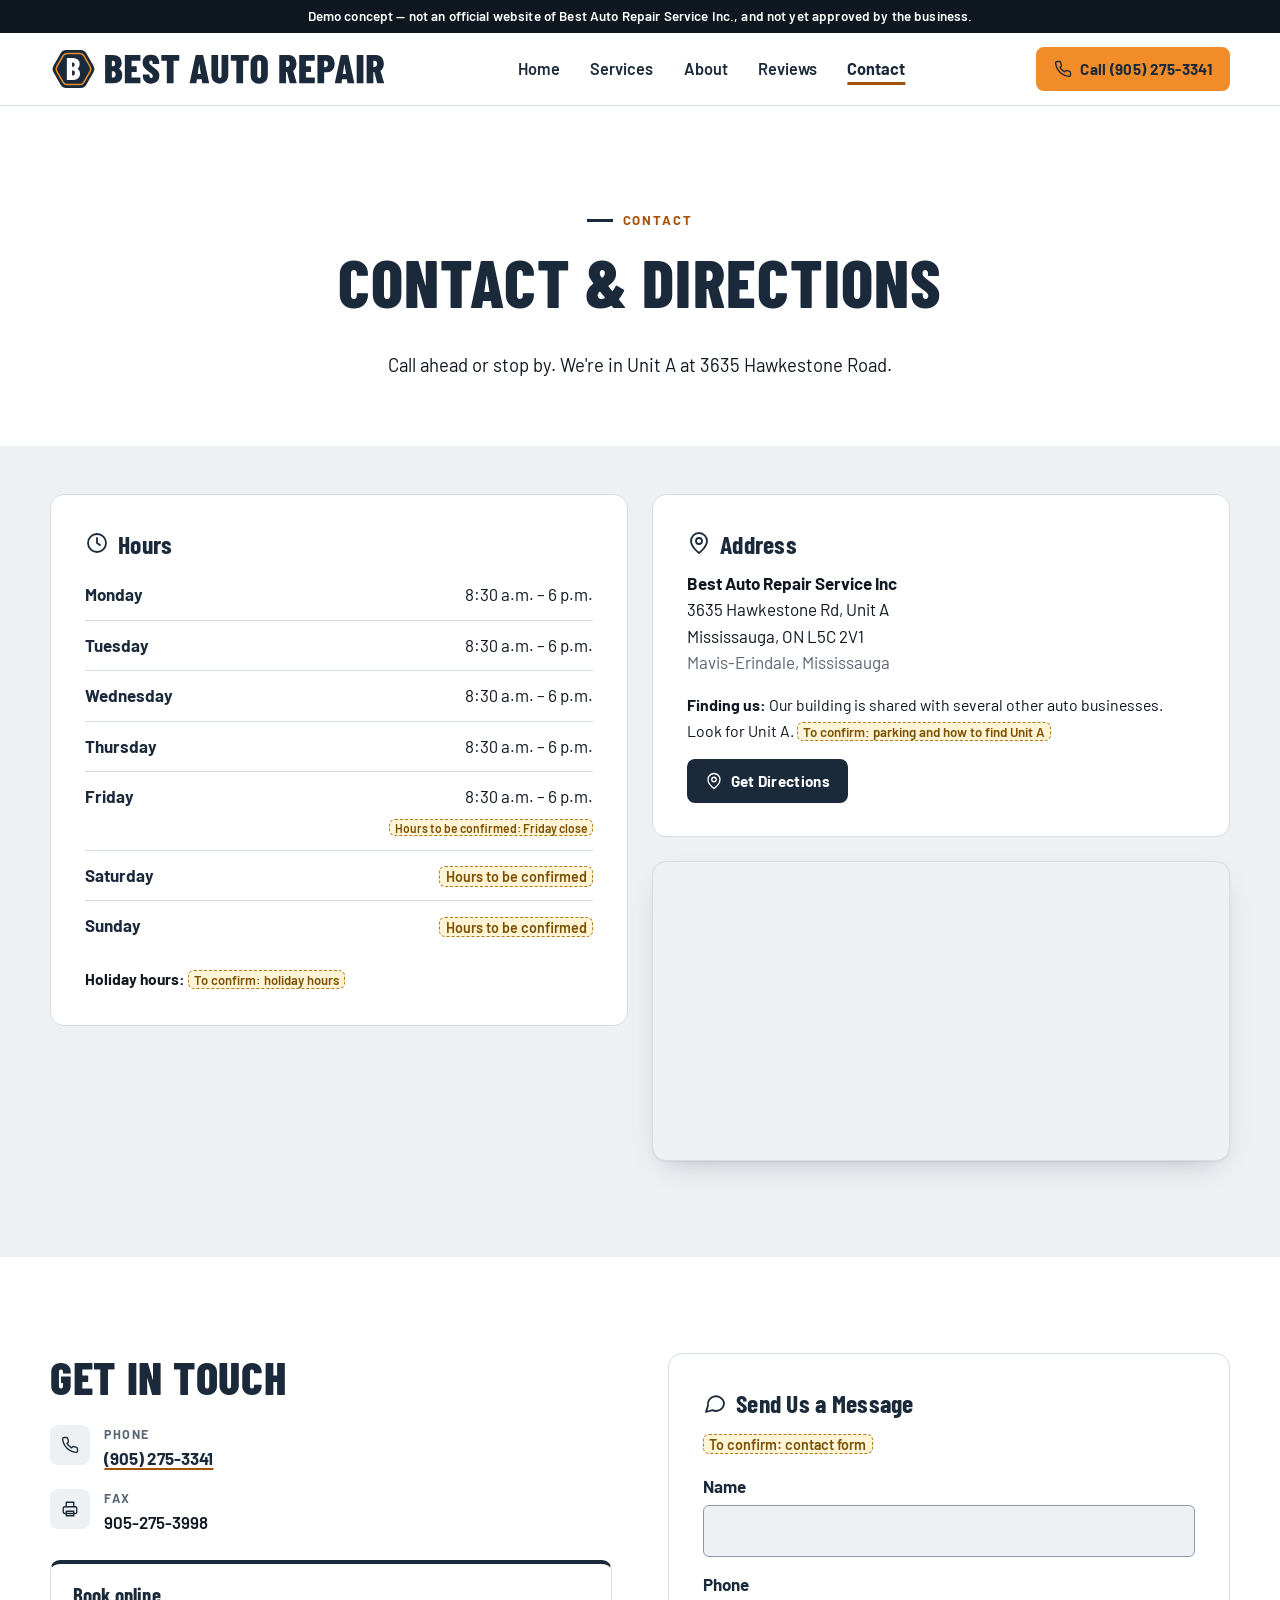
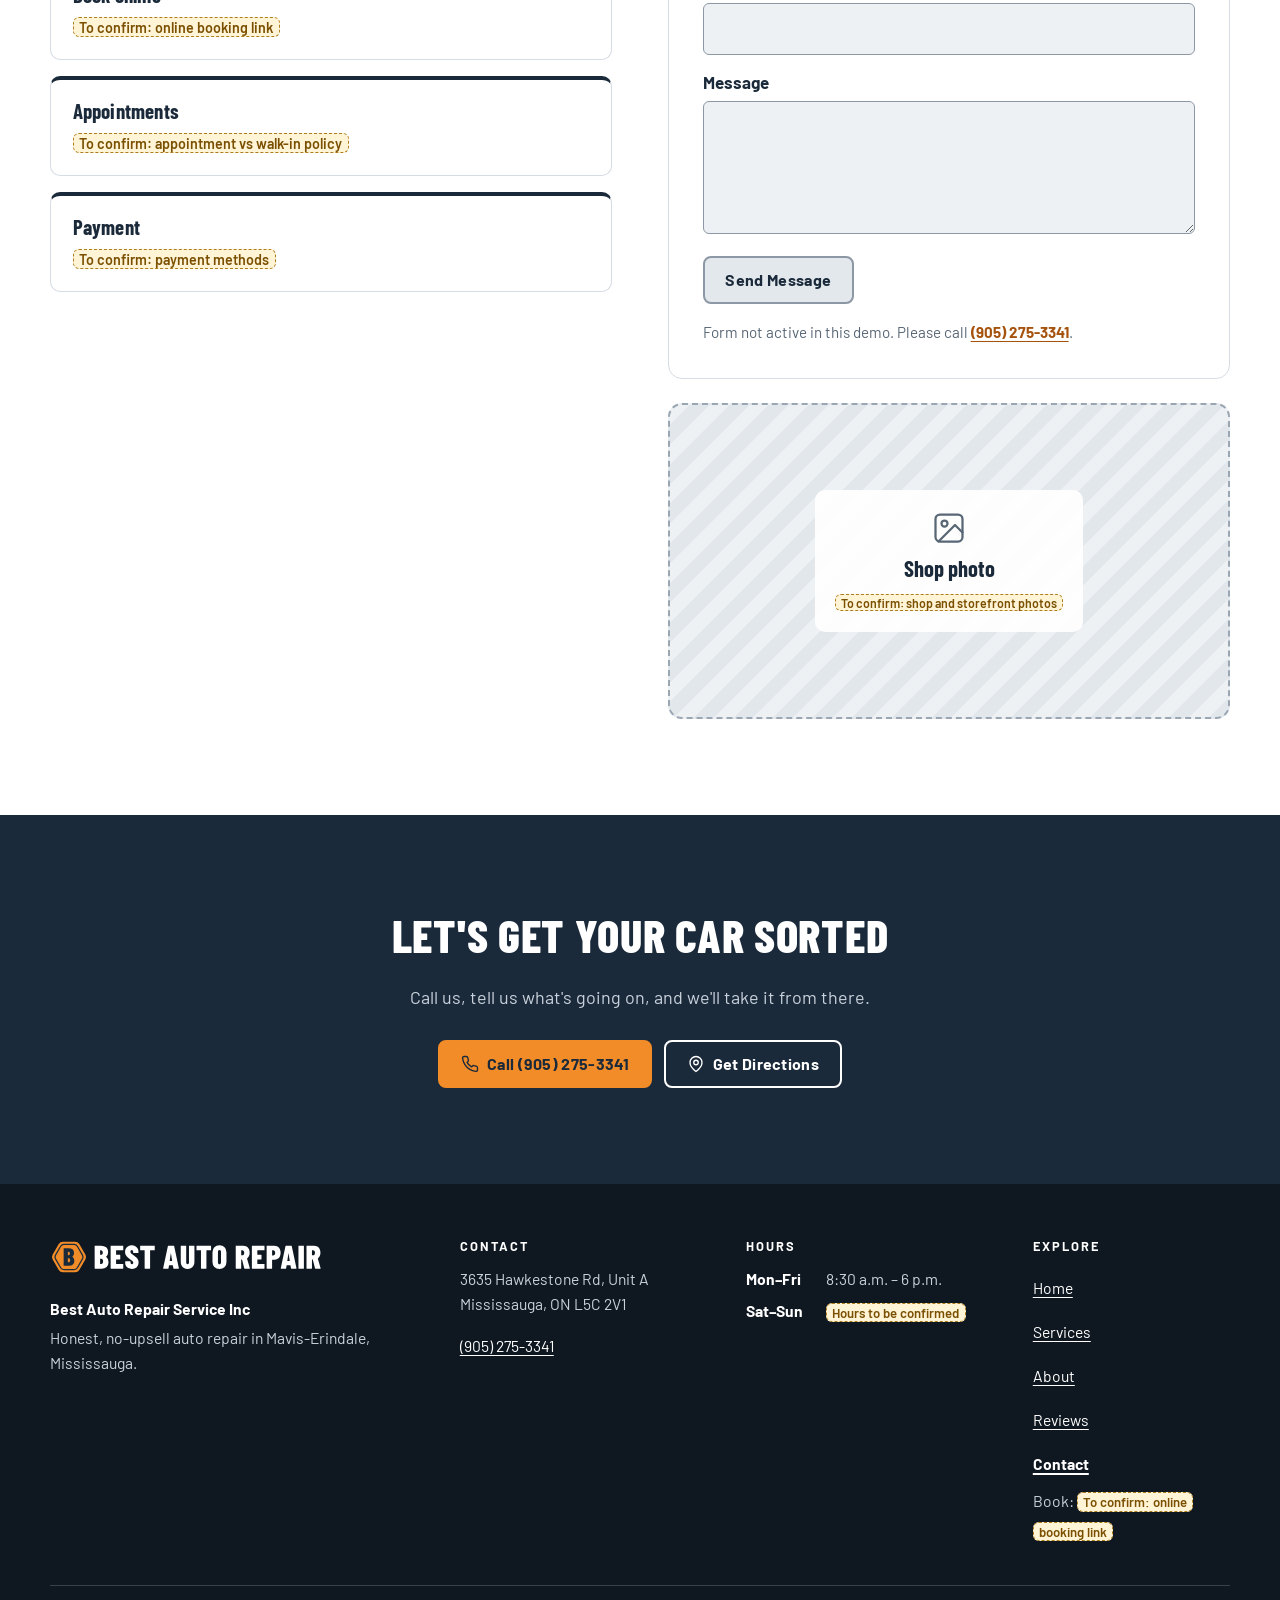
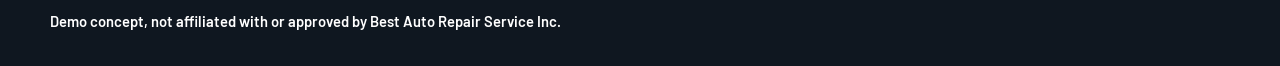
<file: contact.html>
<!DOCTYPE html>
<html lang="en-CA">
<head>
  <meta charset="utf-8">
  <meta name="viewport" content="width=device-width, initial-scale=1, viewport-fit=cover">
  <title>Contact Best Auto Repair | Hawkestone Rd, Mississauga (demo concept)</title>
  <meta name="description" content="Demo concept website for Best Auto Repair Service Inc, an auto repair shop in Mississauga — not the official site. Hours, map and directions.">
  <meta property="og:type" content="website">
  <meta property="og:site_name" content="Best Auto Repair Service Inc (demo concept)">
  <meta property="og:locale" content="en_CA">
  <meta property="og:title" content="Contact Best Auto Repair | Hawkestone Rd, Mississauga (demo concept)">
  <meta property="og:description" content="Demo concept website for Best Auto Repair Service Inc, an auto repair shop in Mississauga — not the official site. Hours, map and directions.">
  <meta property="og:url" content="https://mikelagumbay22.github.io/best-auto-repair-demo/contact.html">
  <meta property="og:image" content="https://mikelagumbay22.github.io/best-auto-repair-demo/img/og-image.jpg">
  <meta property="og:image:type" content="image/jpeg">
  <meta property="og:image:width" content="1200">
  <meta property="og:image:height" content="630">
  <meta property="og:image:alt" content="Demo concept, not the official site. Clean, bright auto repair bay with a silver car raised on a two-post lift (illustrative image, not a photo of the shop)">
  <meta name="twitter:card" content="summary_large_image">
  <meta name="twitter:title" content="Contact Best Auto Repair | Hawkestone Rd, Mississauga (demo concept)">
  <meta name="twitter:description" content="Demo concept website for Best Auto Repair Service Inc, an auto repair shop in Mississauga — not the official site. Hours, map and directions.">
  <meta name="twitter:image" content="https://mikelagumbay22.github.io/best-auto-repair-demo/img/og-image.jpg">
  <meta name="twitter:image:alt" content="Demo concept, not the official site. Clean, bright auto repair bay with a silver car raised on a two-post lift (illustrative image, not a photo of the shop)">
  <meta name="robots" content="noindex, nofollow">
  <meta name="theme-color" content="#1B2A3A">
  <link rel="preload" href="fonts/barlowcondensed-800-latin.woff2" as="font" type="font/woff2" crossorigin>
  <link rel="preload" href="fonts/barlow-400-latin.woff2" as="font" type="font/woff2" crossorigin>
  <link rel="preload" href="fonts/barlow-600-latin.woff2" as="font" type="font/woff2" crossorigin>
  <link rel="preload" href="fonts/barlow-700-latin.woff2" as="font" type="font/woff2" crossorigin>
  <link rel="stylesheet" href="css/site.css?v=a0914d07">
  <link rel="icon" href="img/favicon.ico" sizes="any">
  <link rel="icon" type="image/png" sizes="512x512" href="img/favicon-512.png">
  <link rel="apple-touch-icon" href="img/apple-touch-icon.png">
</head>
<body class="page-contact">
<aside class="demo-banner" aria-label="Demo notice">
  <p class="container">Demo concept — not an official website of Best Auto Repair Service Inc., and not yet approved by the business.</p>
</aside>
<a class="skip-link" href="#main">Skip to content</a>
<header class="site-header">
  <div class="container header-inner">
    <a class="brand" href="index.html">
      <img src="img/logo-compact.svg" alt="Best Auto Repair Service, home" width="995" height="124">
    </a>

    <nav class="site-nav desktop-nav" aria-label="Main">
      <ul>
        <li><a href="index.html">Home</a></li>
        <li><a href="services.html">Services</a></li>
        <li><a href="about.html">About</a></li>
        <li><a href="reviews.html">Reviews</a></li>
        <li><a href="contact.html" aria-current="page">Contact</a></li>
      </ul>
    </nav>

    <div class="header-actions">
      <a class="btn btn--primary btn--sm header-cta" href="tel:+19052753341" aria-label="Call (905) 275-3341"><svg viewBox="0 0 24 24" fill="none" stroke="currentColor" stroke-width="1.8" stroke-linecap="round" stroke-linejoin="round" aria-hidden="true" focusable="false"><path d="M22 16.9v3a2 2 0 0 1-2.2 2 19.8 19.8 0 0 1-8.6-3.1 19.5 19.5 0 0 1-6-6A19.8 19.8 0 0 1 2.1 4.2 2 2 0 0 1 4.1 2h3a2 2 0 0 1 2 1.7c.1 1 .4 1.9.7 2.8a2 2 0 0 1-.5 2.1L8 9.9a16 16 0 0 0 6 6l1.3-1.3a2 2 0 0 1 2.1-.4c.9.3 1.8.6 2.8.7a2 2 0 0 1 1.7 2z"/></svg><span class="header-cta__short">Call</span><span class="header-cta__long">Call (905) 275-3341</span></a>
      <button type="button" class="menu-toggle" id="menu-toggle" aria-controls="mobile-nav" aria-expanded="false" data-label-closed="Menu" data-label-open="Close">
        <span class="menu-toggle__icon" aria-hidden="true"><svg viewBox="0 0 24 24" fill="none" stroke="currentColor" stroke-width="1.8" stroke-linecap="round" stroke-linejoin="round" aria-hidden="true" focusable="false"><path d="M4 7h16M4 12h16M4 17h16"/></svg></span>
        <span class="menu-toggle__label">Menu</span>
      </button>
    </div>
  </div>

  <div class="mobile-nav" id="mobile-nav" hidden>
    <nav aria-label="Mobile">
      <ul>
        <li><a href="index.html">Home</a></li>
        <li><a href="services.html">Services</a></li>
        <li><a href="about.html">About</a></li>
        <li><a href="reviews.html">Reviews</a></li>
        <li><a href="contact.html" aria-current="page">Contact</a></li>
        <li><a class="mobile-nav__cta" href="tel:+19052753341"><svg viewBox="0 0 24 24" fill="none" stroke="currentColor" stroke-width="1.8" stroke-linecap="round" stroke-linejoin="round" aria-hidden="true" focusable="false"><path d="M22 16.9v3a2 2 0 0 1-2.2 2 19.8 19.8 0 0 1-8.6-3.1 19.5 19.5 0 0 1-6-6A19.8 19.8 0 0 1 2.1 4.2 2 2 0 0 1 4.1 2h3a2 2 0 0 1 2 1.7c.1 1 .4 1.9.7 2.8a2 2 0 0 1-.5 2.1L8 9.9a16 16 0 0 0 6 6l1.3-1.3a2 2 0 0 1 2.1-.4c.9.3 1.8.6 2.8.7a2 2 0 0 1 1.7 2z"/></svg>Call (905) 275-3341</a></li>
      </ul>
    </nav>
  </div>
</header>
<main id="main">

<section class="page-hero section" aria-labelledby="contact-title">
  <div class="container section-head section-head--center">
    <p class="eyebrow">Contact</p>
    <h1 id="contact-title">Contact &amp; Directions</h1>
    <p class="lead">Call ahead or stop by. We&#39;re in Unit A at 3635 Hawkestone Road.</p>
  </div>
</section>

<section class="section section--alt section--tight" aria-label="Hours, address and map">
  <div class="container">
    <div class="visit-grid">
      <div class="card visit-hours" id="hours">
        <h2 class="h3"><svg viewBox="0 0 24 24" fill="none" stroke="currentColor" stroke-width="1.8" stroke-linecap="round" stroke-linejoin="round" aria-hidden="true" focusable="false"><circle cx="12" cy="12" r="9"/><path d="M12 7v5l3 2"/></svg>Hours</h2>
        <table class="hours-table">
          <caption class="visually-hidden">Weekly opening hours</caption>
          <tbody>
            <tr><th scope="row">Monday</th><td>8:30 a.m. – 6 p.m.</td></tr>
            <tr><th scope="row">Tuesday</th><td>8:30 a.m. – 6 p.m.</td></tr>
            <tr><th scope="row">Wednesday</th><td>8:30 a.m. – 6 p.m.</td></tr>
            <tr><th scope="row">Thursday</th><td>8:30 a.m. – 6 p.m.</td></tr>
            <tr><th scope="row">Friday</th><td>8:30 a.m. – 6 p.m.<span class="hours-note"><mark class="ph-inline">Hours to be confirmed: Friday close</mark></span></td></tr>
            <tr><th scope="row">Saturday</th><td><mark class="ph-inline">Hours to be confirmed</mark></td></tr>
            <tr><th scope="row">Sunday</th><td><mark class="ph-inline">Hours to be confirmed</mark></td></tr>
          </tbody>
        </table><p class="note"><strong>Holiday hours:</strong> <mark class="ph-inline">To confirm: holiday hours</mark></p>
      </div>
      <div class="card visit-addr">
        <h2 class="h3"><svg viewBox="0 0 24 24" fill="none" stroke="currentColor" stroke-width="1.8" stroke-linecap="round" stroke-linejoin="round" aria-hidden="true" focusable="false"><path d="M20 10c0 6-8 12-8 12S4 16 4 10a8 8 0 0 1 16 0z"/><circle cx="12" cy="10" r="3"/></svg>Address</h2>
        <p class="addr"><strong>Best Auto Repair Service Inc</strong><br>3635 Hawkestone Rd, Unit A<br>Mississauga, ON L5C 2V1<br><span class="muted">Mavis-Erindale, Mississauga</span></p>
        <p class="finding"><strong>Finding us:</strong> Our building is shared with several other auto businesses. Look for Unit A. <mark class="ph-inline">To confirm: parking and how to find Unit A</mark></p>
        <div class="btn-row">
          <a class="btn btn--dark btn--sm" href="https://maps.google.com/?cid=10879280749850589910" target="_blank" rel="noopener"><svg viewBox="0 0 24 24" fill="none" stroke="currentColor" stroke-width="1.8" stroke-linecap="round" stroke-linejoin="round" aria-hidden="true" focusable="false"><path d="M20 10c0 6-8 12-8 12S4 16 4 10a8 8 0 0 1 16 0z"/><circle cx="12" cy="10" r="3"/></svg>Get Directions<span class="visually-hidden"> (opens Google Maps in a new tab)</span></a>
        </div>
      </div>
      <div class="map-frame visit-map">
        <iframe id="map" src="https://maps.google.com/maps?cid=10879280749850589910&amp;output=embed" title="Google Map showing Best Auto Repair Service Inc at 3635 Hawkestone Rd, Unit A, Mississauga, ON L5C 2V1" loading="lazy" referrerpolicy="no-referrer-when-downgrade" allowfullscreen></iframe>
      </div>
    </div>
  </div>
</section>

<section class="section" aria-labelledby="touch-title">
  <div class="container touch-grid">
    <div>
      <h2 id="touch-title">Get in Touch</h2>
      <ul class="contact-list">
        <li><span class="ico"><svg viewBox="0 0 24 24" fill="none" stroke="currentColor" stroke-width="1.8" stroke-linecap="round" stroke-linejoin="round" aria-hidden="true" focusable="false"><path d="M22 16.9v3a2 2 0 0 1-2.2 2 19.8 19.8 0 0 1-8.6-3.1 19.5 19.5 0 0 1-6-6A19.8 19.8 0 0 1 2.1 4.2 2 2 0 0 1 4.1 2h3a2 2 0 0 1 2 1.7c.1 1 .4 1.9.7 2.8a2 2 0 0 1-.5 2.1L8 9.9a16 16 0 0 0 6 6l1.3-1.3a2 2 0 0 1 2.1-.4c.9.3 1.8.6 2.8.7a2 2 0 0 1 1.7 2z"/></svg></span><div><span class="label">Phone</span><a href="tel:+19052753341">(905) 275-3341</a></div></li>
        <li><span class="ico"><svg viewBox="0 0 24 24" fill="none" stroke="currentColor" stroke-width="1.8" stroke-linecap="round" stroke-linejoin="round" aria-hidden="true" focusable="false"><path d="M7 9V3h10v6"/><rect x="3" y="9" width="18" height="9" rx="2"/><path d="M7 15h10v6H7z"/></svg></span><div><span class="label">Fax</span><span class="value">905-275-3998</span></div></li>
      </ul>
      <ul class="info-grid info-grid--stack">
        <li class="info-card"><h3>Book online</h3><p><mark class="ph-inline">To confirm: online booking link</mark></p></li>
        <li class="info-card"><h3>Appointments</h3><p><mark class="ph-inline">To confirm: appointment vs walk-in policy</mark></p></li>
        <li class="info-card"><h3>Payment</h3><p><mark class="ph-inline">To confirm: payment methods</mark></p></li>
      </ul>
    </div>
    <div class="touch-side">
      <form class="card demo-form" aria-labelledby="form-title" onsubmit="return false">
        <h2 class="h3" id="form-title"><svg viewBox="0 0 24 24" fill="none" stroke="currentColor" stroke-width="1.8" stroke-linecap="round" stroke-linejoin="round" aria-hidden="true" focusable="false"><path d="M21 12a8 8 0 0 1-11.6 7.1L3 21l1.9-6.1A8 8 0 1 1 21 12z"/></svg>Send Us a Message</h2>
        <p class="form-ph"><mark class="ph-inline">To confirm: contact form</mark></p>
        <fieldset disabled>
          <legend class="visually-hidden">Message form (not active in this demo)</legend>
          <label for="f-name">Name</label><input id="f-name" name="name" type="text" autocomplete="name">
          <label for="f-phone">Phone</label><input id="f-phone" name="phone" type="tel" autocomplete="tel">
          <label for="f-msg">Message</label><textarea id="f-msg" name="message" rows="4"></textarea>
          <button class="btn btn--primary" type="submit">Send Message</button>
        </fieldset>
        <p class="form-note">Form not active in this demo. Please call <a href="tel:+19052753341">(905) 275-3341</a>.</p>
      </form>
      <div class="contact-media"><div class="media  media--placeholder">
  <div class="ph-label" role="img" aria-label="Placeholder: Shop photo"><svg viewBox="0 0 24 24" fill="none" stroke="currentColor" stroke-width="1.5" stroke-linecap="round" stroke-linejoin="round" aria-hidden="true" focusable="false"><rect x="3" y="3" width="18" height="18" rx="3"/><circle cx="9" cy="9" r="2"/><path d="m21 15-5-5L5 21"/></svg><strong>Shop photo</strong><span><mark class="ph-inline">To confirm: shop and storefront photos</mark></span></div>
</div></div>
    </div>
  </div>
</section>

<section class="section cta-band" aria-labelledby="contact-cta-title">
  <div class="container">
    <h2 id="contact-cta-title">Let&#39;s Get Your Car Sorted</h2>
    <p>Call us, tell us what&#39;s going on, and we&#39;ll take it from there.</p>
    <div class="btn-row">
      <a class="btn btn--primary" href="tel:+19052753341"><svg viewBox="0 0 24 24" fill="none" stroke="currentColor" stroke-width="1.8" stroke-linecap="round" stroke-linejoin="round" aria-hidden="true" focusable="false"><path d="M22 16.9v3a2 2 0 0 1-2.2 2 19.8 19.8 0 0 1-8.6-3.1 19.5 19.5 0 0 1-6-6A19.8 19.8 0 0 1 2.1 4.2 2 2 0 0 1 4.1 2h3a2 2 0 0 1 2 1.7c.1 1 .4 1.9.7 2.8a2 2 0 0 1-.5 2.1L8 9.9a16 16 0 0 0 6 6l1.3-1.3a2 2 0 0 1 2.1-.4c.9.3 1.8.6 2.8.7a2 2 0 0 1 1.7 2z"/></svg>Call (905) 275-3341</a>
      <a class="btn btn--outline-light" href="https://maps.google.com/?cid=10879280749850589910" target="_blank" rel="noopener"><svg viewBox="0 0 24 24" fill="none" stroke="currentColor" stroke-width="1.8" stroke-linecap="round" stroke-linejoin="round" aria-hidden="true" focusable="false"><path d="M20 10c0 6-8 12-8 12S4 16 4 10a8 8 0 0 1 16 0z"/><circle cx="12" cy="10" r="3"/></svg>Get Directions<span class="visually-hidden"> (opens Google Maps in a new tab)</span></a>
    </div>
  </div>
</section>

</main>
<footer class="site-footer">
  <div class="container">
    <div class="footer-grid">
      <div class="footer-brand">
        <a class="brand" href="index.html"><img src="img/logo-compact-reversed.svg" alt="Best Auto Repair Service, home" width="995" height="124" loading="eager" decoding="async">
        </a>
        <p class="footer-name">Best Auto Repair Service Inc</p>
        <p>Honest, no-upsell auto repair in Mavis-Erindale, Mississauga.</p>
      </div>
      <div>
        <h2>Contact</h2>
        <ul>
          <li>3635 Hawkestone Rd, Unit A<br>Mississauga, ON L5C 2V1</li>
          <li><a href="tel:+19052753341">(905) 275-3341</a></li>
        </ul>
      </div>
      <div>
        <h2>Hours</h2>
        <ul>
          <li><span class="footer-day">Mon–Fri</span> 8:30 a.m. – 6 p.m.</li>
          <li><span class="footer-day">Sat–Sun</span> <mark class="ph-inline">Hours to be confirmed</mark></li>
        </ul>
      </div>
      <div>
        <h2>Explore</h2>
        <ul class="footer-nav">
          <li><a href="index.html">Home</a></li>
          <li><a href="services.html">Services</a></li>
          <li><a href="about.html">About</a></li>
          <li><a href="reviews.html">Reviews</a></li>
          <li><a href="contact.html" aria-current="page">Contact</a></li><li class="footer-ph">Book: <mark class="ph-inline">To confirm: online booking link</mark></li>
        </ul>
      </div>
    </div>
    <div class="footer-bottom">
      <p class="footer-legal">Demo concept, not affiliated with or approved by Best Auto Repair Service Inc.</p>
    </div>
  </div>
</footer>

<nav class="mobile-callbar" aria-label="Quick actions">
  <a class="btn btn--primary" href="tel:+19052753341" aria-label="Call (905) 275-3341"><svg viewBox="0 0 24 24" fill="none" stroke="currentColor" stroke-width="1.8" stroke-linecap="round" stroke-linejoin="round" aria-hidden="true" focusable="false"><path d="M22 16.9v3a2 2 0 0 1-2.2 2 19.8 19.8 0 0 1-8.6-3.1 19.5 19.5 0 0 1-6-6A19.8 19.8 0 0 1 2.1 4.2 2 2 0 0 1 4.1 2h3a2 2 0 0 1 2 1.7c.1 1 .4 1.9.7 2.8a2 2 0 0 1-.5 2.1L8 9.9a16 16 0 0 0 6 6l1.3-1.3a2 2 0 0 1 2.1-.4c.9.3 1.8.6 2.8.7a2 2 0 0 1 1.7 2z"/></svg>Call</a>
  <a class="btn btn--ghost" href="https://maps.google.com/?cid=10879280749850589910" target="_blank" rel="noopener"><svg viewBox="0 0 24 24" fill="none" stroke="currentColor" stroke-width="1.8" stroke-linecap="round" stroke-linejoin="round" aria-hidden="true" focusable="false"><path d="M20 10c0 6-8 12-8 12S4 16 4 10a8 8 0 0 1 16 0z"/><circle cx="12" cy="10" r="3"/></svg>Directions<span class="visually-hidden"> (opens Google Maps in a new tab)</span></a>
  <a class="btn btn--ghost" href="services.html"><svg viewBox="0 0 24 24" fill="none" stroke="currentColor" stroke-width="1.8" stroke-linecap="round" stroke-linejoin="round" aria-hidden="true" focusable="false"><path d="M14.7 6.3a4 4 0 0 0 5 5L21 13a6 6 0 0 1-7.6 1.7L6.5 21.6a2.1 2.1 0 0 1-3-3l6.9-6.9A6 6 0 0 1 12.1 4l1.6 1.3z"/><path d="M14.7 6.3 17.5 3.5"/></svg>Services</a>
</nav>
<script src="js/site.js?v=a0914d07" defer></script>
</body>
</html>
</file>
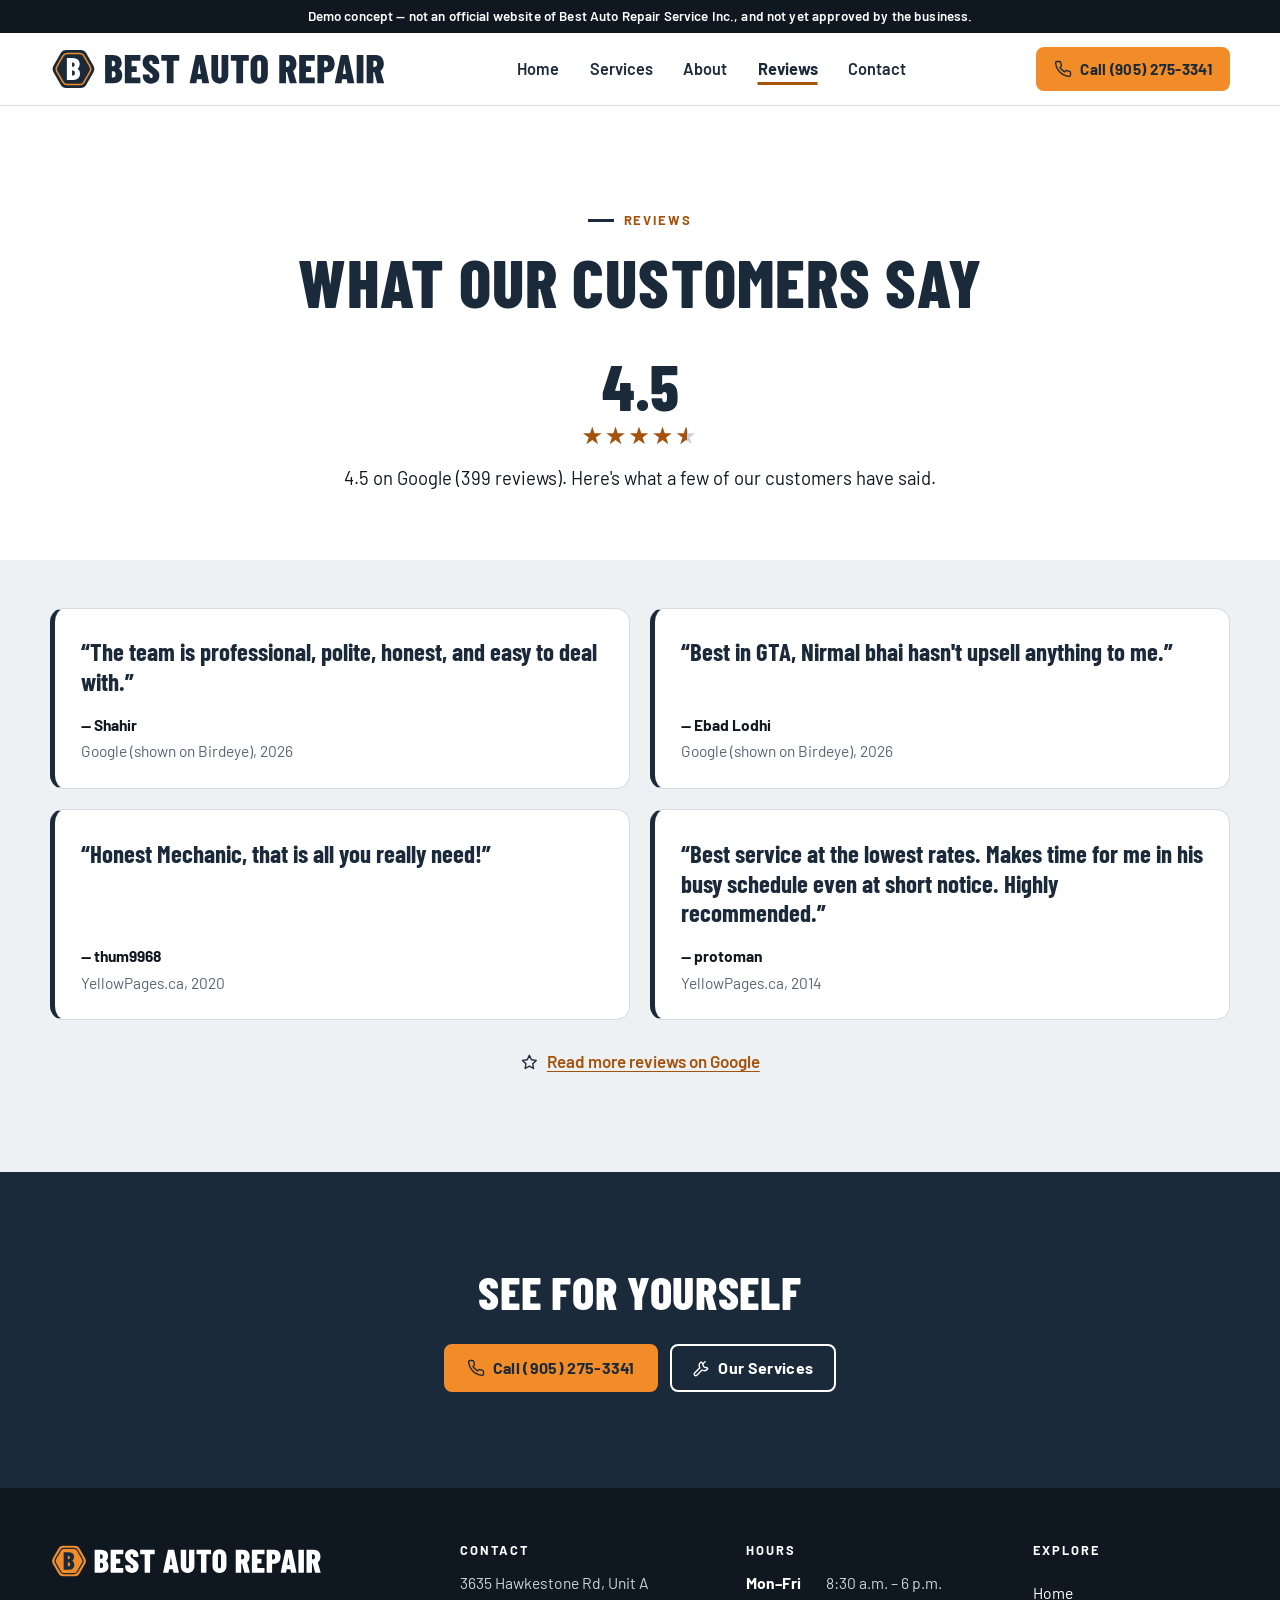
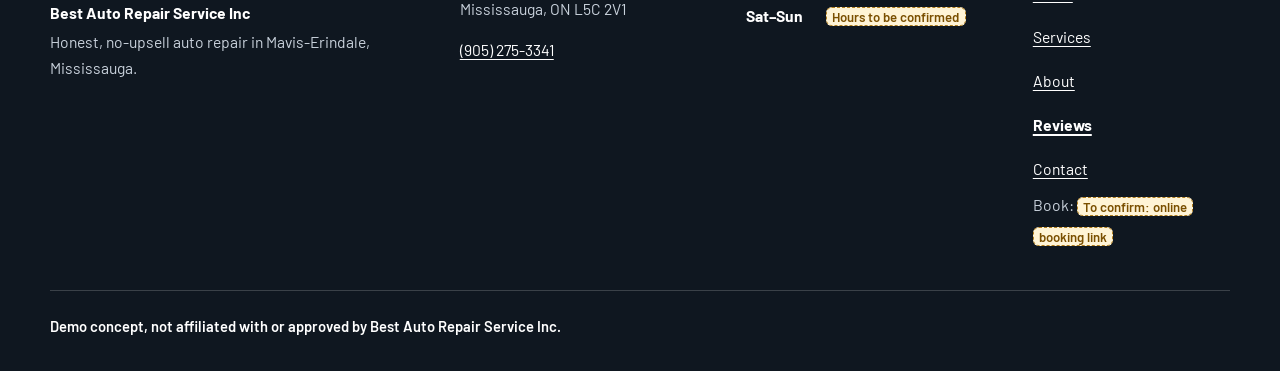
<file: reviews.html>
<!DOCTYPE html>
<html lang="en-CA">
<head>
  <meta charset="utf-8">
  <meta name="viewport" content="width=device-width, initial-scale=1, viewport-fit=cover">
  <title>Reviews | Best Auto Repair Service Inc, Mississauga (demo concept)</title>
  <meta name="description" content="Demo concept website for Best Auto Repair Service Inc, an auto repair shop in Mississauga — not the official site. What customers say.">
  <meta property="og:type" content="website">
  <meta property="og:site_name" content="Best Auto Repair Service Inc (demo concept)">
  <meta property="og:locale" content="en_CA">
  <meta property="og:title" content="Reviews | Best Auto Repair Service Inc, Mississauga (demo concept)">
  <meta property="og:description" content="Demo concept website for Best Auto Repair Service Inc, an auto repair shop in Mississauga — not the official site. What customers say.">
  <meta property="og:url" content="https://mikelagumbay22.github.io/best-auto-repair-demo/reviews.html">
  <meta property="og:image" content="https://mikelagumbay22.github.io/best-auto-repair-demo/img/og-image.jpg">
  <meta property="og:image:type" content="image/jpeg">
  <meta property="og:image:width" content="1200">
  <meta property="og:image:height" content="630">
  <meta property="og:image:alt" content="Demo concept, not the official site. Clean, bright auto repair bay with a silver car raised on a two-post lift (illustrative image, not a photo of the shop)">
  <meta name="twitter:card" content="summary_large_image">
  <meta name="twitter:title" content="Reviews | Best Auto Repair Service Inc, Mississauga (demo concept)">
  <meta name="twitter:description" content="Demo concept website for Best Auto Repair Service Inc, an auto repair shop in Mississauga — not the official site. What customers say.">
  <meta name="twitter:image" content="https://mikelagumbay22.github.io/best-auto-repair-demo/img/og-image.jpg">
  <meta name="twitter:image:alt" content="Demo concept, not the official site. Clean, bright auto repair bay with a silver car raised on a two-post lift (illustrative image, not a photo of the shop)">
  <meta name="robots" content="noindex, nofollow">
  <meta name="theme-color" content="#1B2A3A">
  <link rel="preload" href="fonts/barlowcondensed-800-latin.woff2" as="font" type="font/woff2" crossorigin>
  <link rel="preload" href="fonts/barlow-400-latin.woff2" as="font" type="font/woff2" crossorigin>
  <link rel="preload" href="fonts/barlow-600-latin.woff2" as="font" type="font/woff2" crossorigin>
  <link rel="preload" href="fonts/barlow-700-latin.woff2" as="font" type="font/woff2" crossorigin>
  <link rel="stylesheet" href="css/site.css?v=a0914d07">
  <link rel="icon" href="img/favicon.ico" sizes="any">
  <link rel="icon" type="image/png" sizes="512x512" href="img/favicon-512.png">
  <link rel="apple-touch-icon" href="img/apple-touch-icon.png">
</head>
<body class="page-reviews">
<aside class="demo-banner" aria-label="Demo notice">
  <p class="container">Demo concept — not an official website of Best Auto Repair Service Inc., and not yet approved by the business.</p>
</aside>
<a class="skip-link" href="#main">Skip to content</a>
<header class="site-header">
  <div class="container header-inner">
    <a class="brand" href="index.html">
      <img src="img/logo-compact.svg" alt="Best Auto Repair Service, home" width="995" height="124">
    </a>

    <nav class="site-nav desktop-nav" aria-label="Main">
      <ul>
        <li><a href="index.html">Home</a></li>
        <li><a href="services.html">Services</a></li>
        <li><a href="about.html">About</a></li>
        <li><a href="reviews.html" aria-current="page">Reviews</a></li>
        <li><a href="contact.html">Contact</a></li>
      </ul>
    </nav>

    <div class="header-actions">
      <a class="btn btn--primary btn--sm header-cta" href="tel:+19052753341" aria-label="Call (905) 275-3341"><svg viewBox="0 0 24 24" fill="none" stroke="currentColor" stroke-width="1.8" stroke-linecap="round" stroke-linejoin="round" aria-hidden="true" focusable="false"><path d="M22 16.9v3a2 2 0 0 1-2.2 2 19.8 19.8 0 0 1-8.6-3.1 19.5 19.5 0 0 1-6-6A19.8 19.8 0 0 1 2.1 4.2 2 2 0 0 1 4.1 2h3a2 2 0 0 1 2 1.7c.1 1 .4 1.9.7 2.8a2 2 0 0 1-.5 2.1L8 9.9a16 16 0 0 0 6 6l1.3-1.3a2 2 0 0 1 2.1-.4c.9.3 1.8.6 2.8.7a2 2 0 0 1 1.7 2z"/></svg><span class="header-cta__short">Call</span><span class="header-cta__long">Call (905) 275-3341</span></a>
      <button type="button" class="menu-toggle" id="menu-toggle" aria-controls="mobile-nav" aria-expanded="false" data-label-closed="Menu" data-label-open="Close">
        <span class="menu-toggle__icon" aria-hidden="true"><svg viewBox="0 0 24 24" fill="none" stroke="currentColor" stroke-width="1.8" stroke-linecap="round" stroke-linejoin="round" aria-hidden="true" focusable="false"><path d="M4 7h16M4 12h16M4 17h16"/></svg></span>
        <span class="menu-toggle__label">Menu</span>
      </button>
    </div>
  </div>

  <div class="mobile-nav" id="mobile-nav" hidden>
    <nav aria-label="Mobile">
      <ul>
        <li><a href="index.html">Home</a></li>
        <li><a href="services.html">Services</a></li>
        <li><a href="about.html">About</a></li>
        <li><a href="reviews.html" aria-current="page">Reviews</a></li>
        <li><a href="contact.html">Contact</a></li>
        <li><a class="mobile-nav__cta" href="tel:+19052753341"><svg viewBox="0 0 24 24" fill="none" stroke="currentColor" stroke-width="1.8" stroke-linecap="round" stroke-linejoin="round" aria-hidden="true" focusable="false"><path d="M22 16.9v3a2 2 0 0 1-2.2 2 19.8 19.8 0 0 1-8.6-3.1 19.5 19.5 0 0 1-6-6A19.8 19.8 0 0 1 2.1 4.2 2 2 0 0 1 4.1 2h3a2 2 0 0 1 2 1.7c.1 1 .4 1.9.7 2.8a2 2 0 0 1-.5 2.1L8 9.9a16 16 0 0 0 6 6l1.3-1.3a2 2 0 0 1 2.1-.4c.9.3 1.8.6 2.8.7a2 2 0 0 1 1.7 2z"/></svg>Call (905) 275-3341</a></li>
      </ul>
    </nav>
  </div>
</header>
<main id="main">

<section class="page-hero section" aria-labelledby="reviews-title">
  <div class="container section-head section-head--center">
    <p class="eyebrow">Reviews</p>
    <h1 id="reviews-title">What Our Customers Say</h1>
    <div class="rating-summary">
      <span class="rating-summary__score">4.5</span>
      <span class="stars" role="img" aria-label="4.5 out of 5 stars" style="--fill: 90.0%"><span class="stars__base" aria-hidden="true">★★★★★</span><span class="stars__fill" aria-hidden="true">★★★★★</span></span>
    </div>
    <p class="lead">4.5 on Google (399 reviews). Here&#39;s what a few of our customers have said.</p>
  </div>
</section>

<section class="section section--alt section--tight" aria-label="Customer reviews">
  <div class="container">
    <ul class="quotes quotes--grid">
      <li><figure class="quote ">
  <blockquote><p>“The team is professional, polite, honest, and easy to deal with.”</p></blockquote>
  <figcaption><span class="quote__name">Shahir</span><span class="quote__src">Google (shown on Birdeye), 2026</span></figcaption>
</figure></li>
      <li><figure class="quote ">
  <blockquote><p>“Best in GTA, Nirmal bhai hasn&#39;t upsell anything to me.”</p></blockquote>
  <figcaption><span class="quote__name">Ebad Lodhi</span><span class="quote__src">Google (shown on Birdeye), 2026</span></figcaption>
</figure></li>
      <li><figure class="quote ">
  <blockquote><p>“Honest Mechanic, that is all you really need!”</p></blockquote>
  <figcaption><span class="quote__name">thum9968</span><span class="quote__src">YellowPages.ca, 2020</span></figcaption>
</figure></li>
      <li><figure class="quote ">
  <blockquote><p>“Best service at the lowest rates. Makes time for me in his busy schedule even at short notice. Highly recommended.”</p></blockquote>
  <figcaption><span class="quote__name">protoman</span><span class="quote__src">YellowPages.ca, 2014</span></figcaption>
</figure></li>
    </ul>
    <p class="center-link more-reviews"><svg viewBox="0 0 24 24" fill="none" stroke="currentColor" stroke-width="1.8" stroke-linecap="round" stroke-linejoin="round" aria-hidden="true" focusable="false"><path d="m12 3 2.7 5.6 6.1.9-4.4 4.3 1 6.1L12 17l-5.4 2.9 1-6.1-4.4-4.3 6.1-.9z"/></svg><span><a href="https://www.google.com/maps/search/?api=1&amp;query=Best%20Auto%20Repair%20Service%20Inc&amp;query_place_id=ChIJX9RvgzRBK4gR1vqWejP4-pY" target="_blank" rel="noopener">Read more reviews on Google<span class="visually-hidden"> (opens in a new tab)</span></a></span></p>
  </div>
</section>

<section class="section cta-band" aria-labelledby="rev-cta">
  <div class="container">
    <h2 id="rev-cta">See for Yourself</h2>
    <div class="btn-row">
      <a class="btn btn--primary" href="tel:+19052753341"><svg viewBox="0 0 24 24" fill="none" stroke="currentColor" stroke-width="1.8" stroke-linecap="round" stroke-linejoin="round" aria-hidden="true" focusable="false"><path d="M22 16.9v3a2 2 0 0 1-2.2 2 19.8 19.8 0 0 1-8.6-3.1 19.5 19.5 0 0 1-6-6A19.8 19.8 0 0 1 2.1 4.2 2 2 0 0 1 4.1 2h3a2 2 0 0 1 2 1.7c.1 1 .4 1.9.7 2.8a2 2 0 0 1-.5 2.1L8 9.9a16 16 0 0 0 6 6l1.3-1.3a2 2 0 0 1 2.1-.4c.9.3 1.8.6 2.8.7a2 2 0 0 1 1.7 2z"/></svg>Call (905) 275-3341</a>
      <a class="btn btn--outline-light" href="services.html"><svg viewBox="0 0 24 24" fill="none" stroke="currentColor" stroke-width="1.8" stroke-linecap="round" stroke-linejoin="round" aria-hidden="true" focusable="false"><path d="M14.7 6.3a4 4 0 0 0 5 5L21 13a6 6 0 0 1-7.6 1.7L6.5 21.6a2.1 2.1 0 0 1-3-3l6.9-6.9A6 6 0 0 1 12.1 4l1.6 1.3z"/><path d="M14.7 6.3 17.5 3.5"/></svg>Our Services</a>
    </div>
  </div>
</section>

</main>
<footer class="site-footer">
  <div class="container">
    <div class="footer-grid">
      <div class="footer-brand">
        <a class="brand" href="index.html"><img src="img/logo-compact-reversed.svg" alt="Best Auto Repair Service, home" width="995" height="124" loading="eager" decoding="async">
        </a>
        <p class="footer-name">Best Auto Repair Service Inc</p>
        <p>Honest, no-upsell auto repair in Mavis-Erindale, Mississauga.</p>
      </div>
      <div>
        <h2>Contact</h2>
        <ul>
          <li>3635 Hawkestone Rd, Unit A<br>Mississauga, ON L5C 2V1</li>
          <li><a href="tel:+19052753341">(905) 275-3341</a></li>
        </ul>
      </div>
      <div>
        <h2>Hours</h2>
        <ul>
          <li><span class="footer-day">Mon–Fri</span> 8:30 a.m. – 6 p.m.</li>
          <li><span class="footer-day">Sat–Sun</span> <mark class="ph-inline">Hours to be confirmed</mark></li>
        </ul>
      </div>
      <div>
        <h2>Explore</h2>
        <ul class="footer-nav">
          <li><a href="index.html">Home</a></li>
          <li><a href="services.html">Services</a></li>
          <li><a href="about.html">About</a></li>
          <li><a href="reviews.html" aria-current="page">Reviews</a></li>
          <li><a href="contact.html">Contact</a></li><li class="footer-ph">Book: <mark class="ph-inline">To confirm: online booking link</mark></li>
        </ul>
      </div>
    </div>
    <div class="footer-bottom">
      <p class="footer-legal">Demo concept, not affiliated with or approved by Best Auto Repair Service Inc.</p>
    </div>
  </div>
</footer>

<nav class="mobile-callbar" aria-label="Quick actions">
  <a class="btn btn--primary" href="tel:+19052753341" aria-label="Call (905) 275-3341"><svg viewBox="0 0 24 24" fill="none" stroke="currentColor" stroke-width="1.8" stroke-linecap="round" stroke-linejoin="round" aria-hidden="true" focusable="false"><path d="M22 16.9v3a2 2 0 0 1-2.2 2 19.8 19.8 0 0 1-8.6-3.1 19.5 19.5 0 0 1-6-6A19.8 19.8 0 0 1 2.1 4.2 2 2 0 0 1 4.1 2h3a2 2 0 0 1 2 1.7c.1 1 .4 1.9.7 2.8a2 2 0 0 1-.5 2.1L8 9.9a16 16 0 0 0 6 6l1.3-1.3a2 2 0 0 1 2.1-.4c.9.3 1.8.6 2.8.7a2 2 0 0 1 1.7 2z"/></svg>Call</a>
  <a class="btn btn--ghost" href="https://maps.google.com/?cid=10879280749850589910" target="_blank" rel="noopener"><svg viewBox="0 0 24 24" fill="none" stroke="currentColor" stroke-width="1.8" stroke-linecap="round" stroke-linejoin="round" aria-hidden="true" focusable="false"><path d="M20 10c0 6-8 12-8 12S4 16 4 10a8 8 0 0 1 16 0z"/><circle cx="12" cy="10" r="3"/></svg>Directions<span class="visually-hidden"> (opens Google Maps in a new tab)</span></a>
  <a class="btn btn--ghost" href="services.html"><svg viewBox="0 0 24 24" fill="none" stroke="currentColor" stroke-width="1.8" stroke-linecap="round" stroke-linejoin="round" aria-hidden="true" focusable="false"><path d="M14.7 6.3a4 4 0 0 0 5 5L21 13a6 6 0 0 1-7.6 1.7L6.5 21.6a2.1 2.1 0 0 1-3-3l6.9-6.9A6 6 0 0 1 12.1 4l1.6 1.3z"/><path d="M14.7 6.3 17.5 3.5"/></svg>Services</a>
</nav>
<script src="js/site.js?v=a0914d07" defer></script>
</body>
</html>
</file>
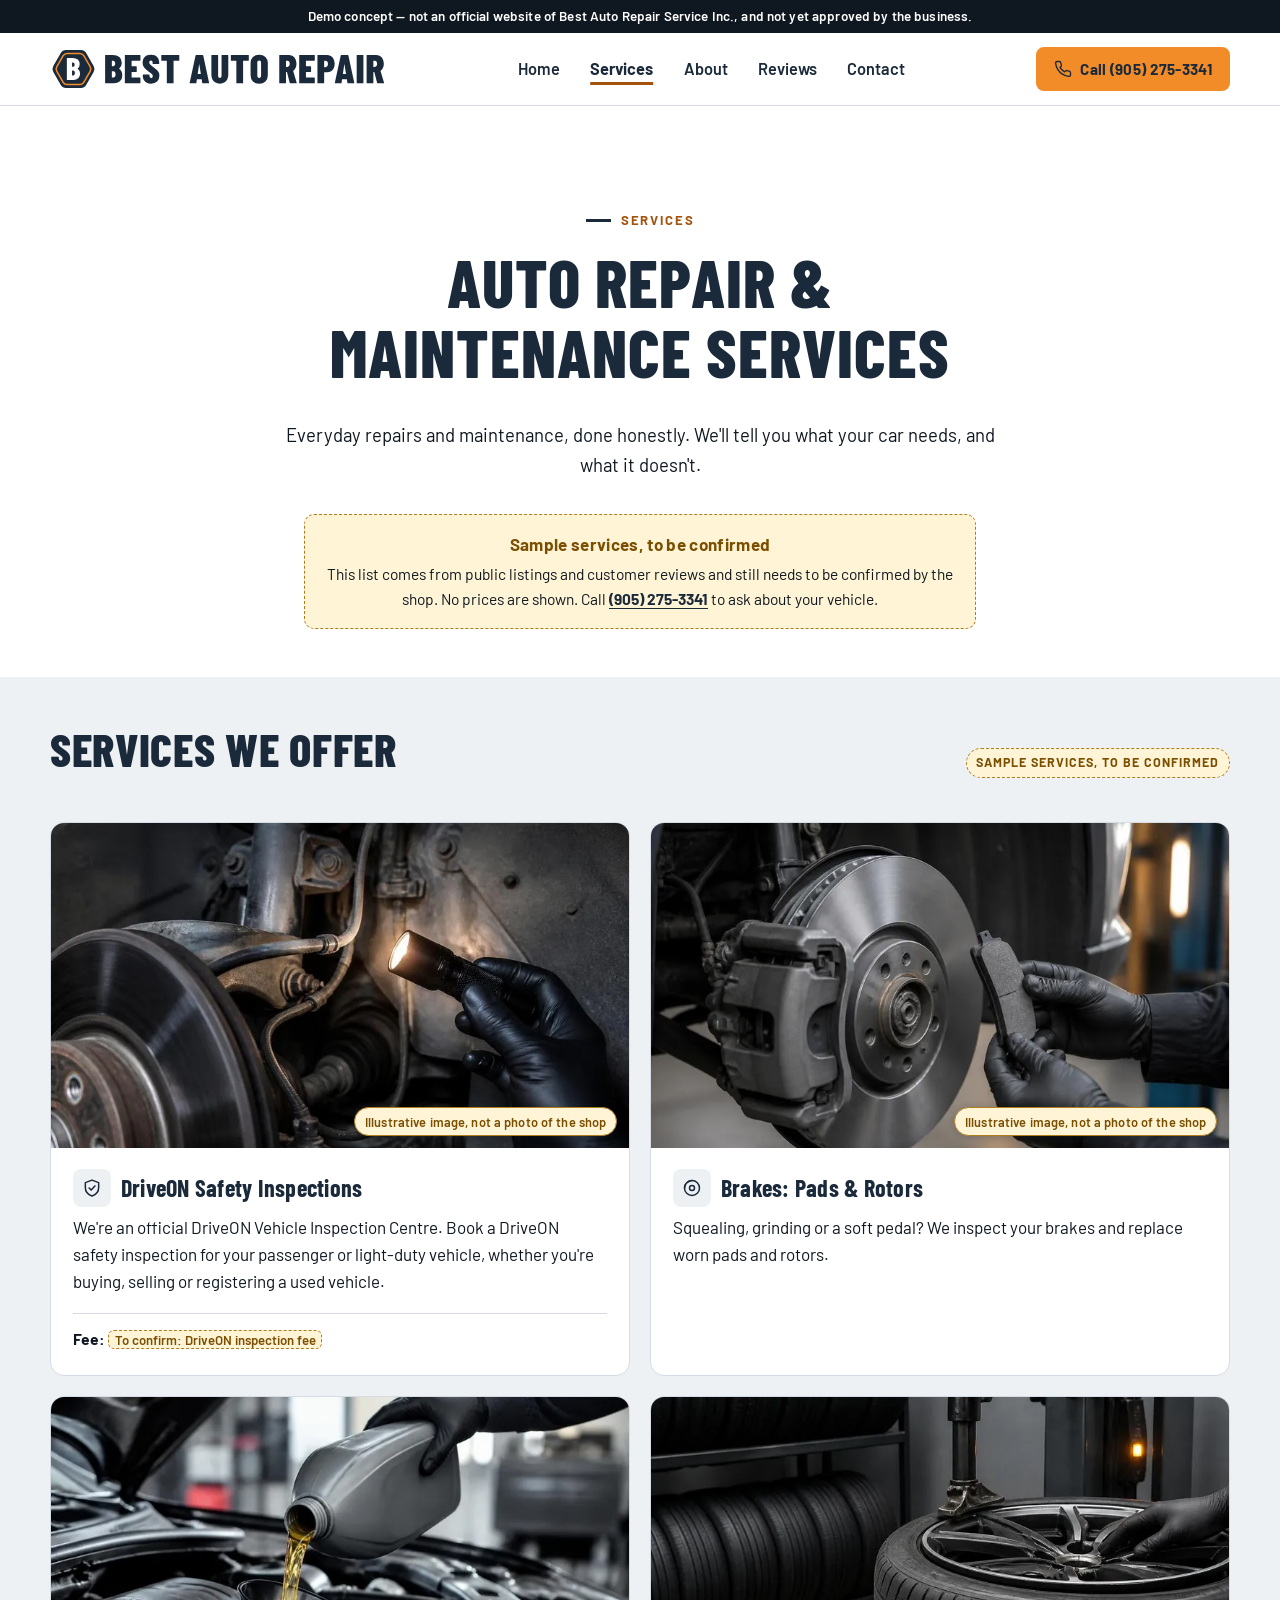
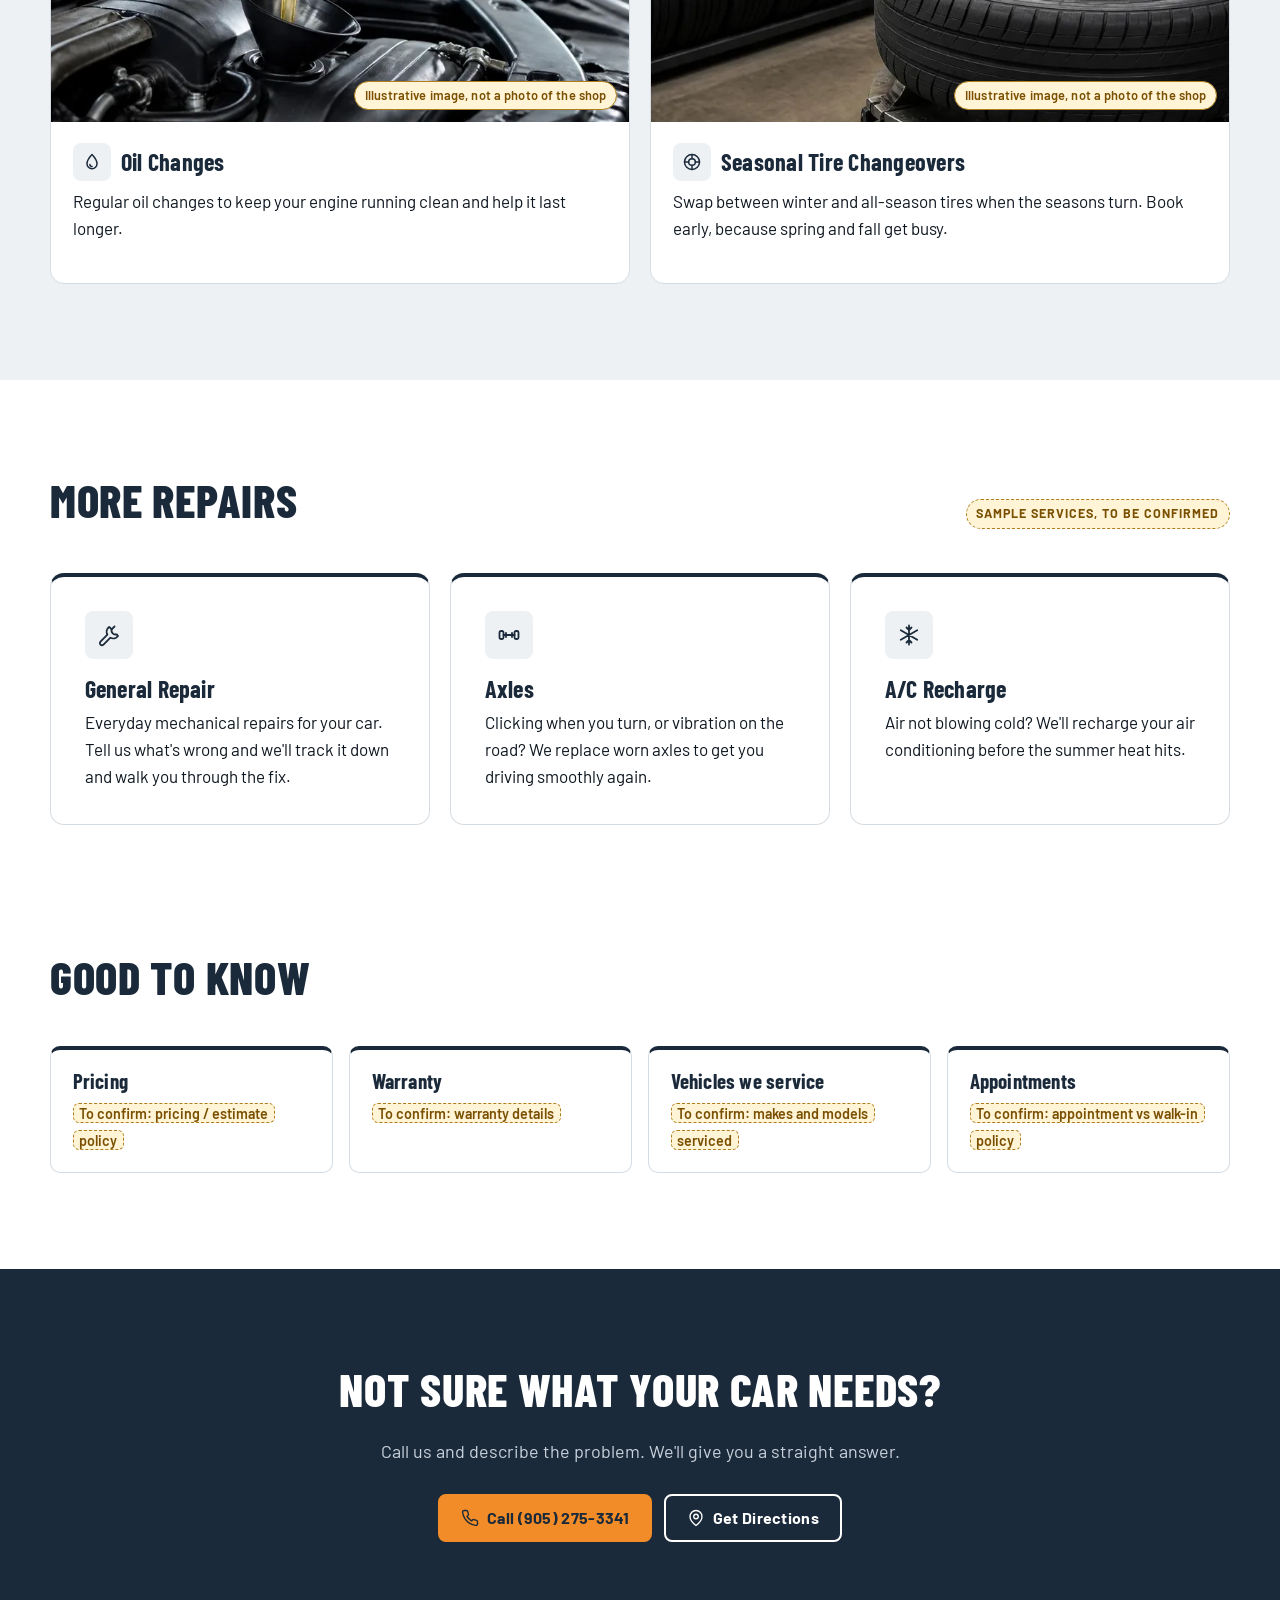
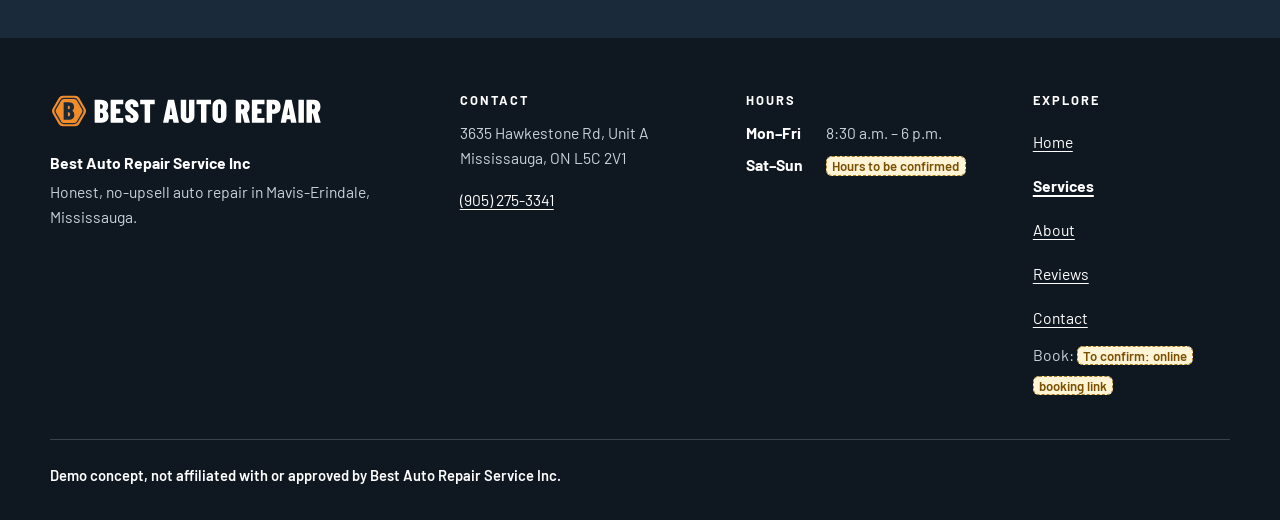
<file: services.html>
<!DOCTYPE html>
<html lang="en-CA">
<head>
  <meta charset="utf-8">
  <meta name="viewport" content="width=device-width, initial-scale=1, viewport-fit=cover">
  <title>Auto Repair Services Mississauga | Brakes, Oil, DriveON (demo concept)</title>
  <meta name="description" content="Demo concept website for Best Auto Repair Service Inc, an auto repair shop in Mississauga — not the official site. Sample services, to be confirmed.">
  <meta property="og:type" content="website">
  <meta property="og:site_name" content="Best Auto Repair Service Inc (demo concept)">
  <meta property="og:locale" content="en_CA">
  <meta property="og:title" content="Auto Repair Services Mississauga | Brakes, Oil, DriveON (demo concept)">
  <meta property="og:description" content="Demo concept website for Best Auto Repair Service Inc, an auto repair shop in Mississauga — not the official site. Sample services, to be confirmed.">
  <meta property="og:url" content="https://mikelagumbay22.github.io/best-auto-repair-demo/services.html">
  <meta property="og:image" content="https://mikelagumbay22.github.io/best-auto-repair-demo/img/og-image.jpg">
  <meta property="og:image:type" content="image/jpeg">
  <meta property="og:image:width" content="1200">
  <meta property="og:image:height" content="630">
  <meta property="og:image:alt" content="Demo concept, not the official site. Clean, bright auto repair bay with a silver car raised on a two-post lift (illustrative image, not a photo of the shop)">
  <meta name="twitter:card" content="summary_large_image">
  <meta name="twitter:title" content="Auto Repair Services Mississauga | Brakes, Oil, DriveON (demo concept)">
  <meta name="twitter:description" content="Demo concept website for Best Auto Repair Service Inc, an auto repair shop in Mississauga — not the official site. Sample services, to be confirmed.">
  <meta name="twitter:image" content="https://mikelagumbay22.github.io/best-auto-repair-demo/img/og-image.jpg">
  <meta name="twitter:image:alt" content="Demo concept, not the official site. Clean, bright auto repair bay with a silver car raised on a two-post lift (illustrative image, not a photo of the shop)">
  <meta name="robots" content="noindex, nofollow">
  <meta name="theme-color" content="#1B2A3A">
  <link rel="preload" href="fonts/barlowcondensed-800-latin.woff2" as="font" type="font/woff2" crossorigin>
  <link rel="preload" href="fonts/barlow-400-latin.woff2" as="font" type="font/woff2" crossorigin>
  <link rel="preload" href="fonts/barlow-600-latin.woff2" as="font" type="font/woff2" crossorigin>
  <link rel="preload" href="fonts/barlow-700-latin.woff2" as="font" type="font/woff2" crossorigin>
  <link rel="stylesheet" href="css/site.css?v=a0914d07">
  <link rel="icon" href="img/favicon.ico" sizes="any">
  <link rel="icon" type="image/png" sizes="512x512" href="img/favicon-512.png">
  <link rel="apple-touch-icon" href="img/apple-touch-icon.png">
</head>
<body class="page-services">
<aside class="demo-banner" aria-label="Demo notice">
  <p class="container">Demo concept — not an official website of Best Auto Repair Service Inc., and not yet approved by the business.</p>
</aside>
<a class="skip-link" href="#main">Skip to content</a>
<header class="site-header">
  <div class="container header-inner">
    <a class="brand" href="index.html">
      <img src="img/logo-compact.svg" alt="Best Auto Repair Service, home" width="995" height="124">
    </a>

    <nav class="site-nav desktop-nav" aria-label="Main">
      <ul>
        <li><a href="index.html">Home</a></li>
        <li><a href="services.html" aria-current="page">Services</a></li>
        <li><a href="about.html">About</a></li>
        <li><a href="reviews.html">Reviews</a></li>
        <li><a href="contact.html">Contact</a></li>
      </ul>
    </nav>

    <div class="header-actions">
      <a class="btn btn--primary btn--sm header-cta" href="tel:+19052753341" aria-label="Call (905) 275-3341"><svg viewBox="0 0 24 24" fill="none" stroke="currentColor" stroke-width="1.8" stroke-linecap="round" stroke-linejoin="round" aria-hidden="true" focusable="false"><path d="M22 16.9v3a2 2 0 0 1-2.2 2 19.8 19.8 0 0 1-8.6-3.1 19.5 19.5 0 0 1-6-6A19.8 19.8 0 0 1 2.1 4.2 2 2 0 0 1 4.1 2h3a2 2 0 0 1 2 1.7c.1 1 .4 1.9.7 2.8a2 2 0 0 1-.5 2.1L8 9.9a16 16 0 0 0 6 6l1.3-1.3a2 2 0 0 1 2.1-.4c.9.3 1.8.6 2.8.7a2 2 0 0 1 1.7 2z"/></svg><span class="header-cta__short">Call</span><span class="header-cta__long">Call (905) 275-3341</span></a>
      <button type="button" class="menu-toggle" id="menu-toggle" aria-controls="mobile-nav" aria-expanded="false" data-label-closed="Menu" data-label-open="Close">
        <span class="menu-toggle__icon" aria-hidden="true"><svg viewBox="0 0 24 24" fill="none" stroke="currentColor" stroke-width="1.8" stroke-linecap="round" stroke-linejoin="round" aria-hidden="true" focusable="false"><path d="M4 7h16M4 12h16M4 17h16"/></svg></span>
        <span class="menu-toggle__label">Menu</span>
      </button>
    </div>
  </div>

  <div class="mobile-nav" id="mobile-nav" hidden>
    <nav aria-label="Mobile">
      <ul>
        <li><a href="index.html">Home</a></li>
        <li><a href="services.html" aria-current="page">Services</a></li>
        <li><a href="about.html">About</a></li>
        <li><a href="reviews.html">Reviews</a></li>
        <li><a href="contact.html">Contact</a></li>
        <li><a class="mobile-nav__cta" href="tel:+19052753341"><svg viewBox="0 0 24 24" fill="none" stroke="currentColor" stroke-width="1.8" stroke-linecap="round" stroke-linejoin="round" aria-hidden="true" focusable="false"><path d="M22 16.9v3a2 2 0 0 1-2.2 2 19.8 19.8 0 0 1-8.6-3.1 19.5 19.5 0 0 1-6-6A19.8 19.8 0 0 1 2.1 4.2 2 2 0 0 1 4.1 2h3a2 2 0 0 1 2 1.7c.1 1 .4 1.9.7 2.8a2 2 0 0 1-.5 2.1L8 9.9a16 16 0 0 0 6 6l1.3-1.3a2 2 0 0 1 2.1-.4c.9.3 1.8.6 2.8.7a2 2 0 0 1 1.7 2z"/></svg>Call (905) 275-3341</a></li>
      </ul>
    </nav>
  </div>
</header>
<main id="main">

<section class="page-hero section" aria-labelledby="services-title">
  <div class="container section-head section-head--center">
    <p class="eyebrow">Services</p>
    <h1 id="services-title">Auto Repair &amp; Maintenance Services</h1>
    <p class="lead">Everyday repairs and maintenance, done honestly. We&#39;ll tell you what your car needs, and what it doesn&#39;t.</p>
    <div class="sample-box" role="note" aria-label="About this service list">
      <p class="sample-box__title">Sample services, to be confirmed</p>
      <p class="sample-box__text">This list comes from public listings and customer reviews and still needs to be confirmed by the shop. No prices are shown. Call <a href="tel:+19052753341">(905) 275-3341</a> to ask about your vehicle.</p>
    </div>
  </div>
</section>

<section class="section section--alt section--tight" aria-labelledby="featured-title">
  <div class="container">
    <div class="section-head section-head--row">
      <h2 id="featured-title">Services We Offer</h2>
      <span class="tag">Sample services, to be confirmed</span>
    </div>
    <ul class="card-grid card-grid--2">
      <li class="tile tile--service" id="driveon">
        <div class="media tile__media"><span class="ph-badge stock-badge">Illustrative image, not a photo of the shop</span>
  <img src="img/service-safety-inspection-800.webp" srcset="img/service-safety-inspection-480.webp 480w, img/service-safety-inspection-800.webp 800w, img/service-safety-inspection-1200.webp 1200w, img/service-safety-inspection-1456.webp 1456w" sizes="(min-width: 900px) 570px, 92vw" width="1456" height="1088" alt="Gloved hand shining a flashlight on a car&#39;s suspension and brake lines during an inspection" loading="lazy" decoding="async">
</div>
        <div class="tile__body">
          <h3><span class="tile__icon"><svg viewBox="0 0 24 24" fill="none" stroke="currentColor" stroke-width="1.8" stroke-linecap="round" stroke-linejoin="round" aria-hidden="true" focusable="false"><path d="M12 2.5 4 5.5v6c0 5 3.4 8.6 8 10 4.6-1.4 8-5 8-10v-6z"/><path d="m8.5 12 2.5 2.5 4.5-5"/></svg></span>DriveON Safety Inspections</h3>
          <p>We&#39;re an official DriveON Vehicle Inspection Centre. Book a DriveON safety inspection for your passenger or light-duty vehicle, whether you&#39;re buying, selling or registering a used vehicle.</p><p class="tile__meta"><strong>Fee:</strong> <mark class="ph-inline">To confirm: DriveON inspection fee</mark></p>
        </div>
      </li>
      <li class="tile tile--service" id="brakes">
        <div class="media tile__media"><span class="ph-badge stock-badge">Illustrative image, not a photo of the shop</span>
  <img src="img/service-brakes-800.webp" srcset="img/service-brakes-480.webp 480w, img/service-brakes-800.webp 800w, img/service-brakes-1200.webp 1200w, img/service-brakes-1456.webp 1456w" sizes="(min-width: 900px) 570px, 92vw" width="1456" height="1088" alt="Technician&#39;s gloved hands holding a new brake pad beside a brake rotor and caliper" loading="lazy" decoding="async">
</div>
        <div class="tile__body">
          <h3><span class="tile__icon"><svg viewBox="0 0 24 24" fill="none" stroke="currentColor" stroke-width="1.8" stroke-linecap="round" stroke-linejoin="round" aria-hidden="true" focusable="false"><circle cx="12" cy="12" r="9"/><circle cx="12" cy="12" r="3"/><path d="M6.5 5.5A9 9 0 0 1 12 3M3 12a9 9 0 0 1 1.2-4.5"/></svg></span>Brakes: Pads &amp; Rotors</h3>
          <p>Squealing, grinding or a soft pedal? We inspect your brakes and replace worn pads and rotors.</p>
        </div>
      </li>
      <li class="tile tile--service" id="oil-changes">
        <div class="media tile__media"><span class="ph-badge stock-badge">Illustrative image, not a photo of the shop</span>
  <img src="img/service-oil-change-800.webp" srcset="img/service-oil-change-480.webp 480w, img/service-oil-change-800.webp 800w, img/service-oil-change-1200.webp 1200w, img/service-oil-change-1456.webp 1456w" sizes="(min-width: 900px) 570px, 92vw" width="1456" height="1088" alt="Gloved hand pouring fresh motor oil through a funnel into an engine" loading="lazy" decoding="async">
</div>
        <div class="tile__body">
          <h3><span class="tile__icon"><svg viewBox="0 0 24 24" fill="none" stroke="currentColor" stroke-width="1.8" stroke-linecap="round" stroke-linejoin="round" aria-hidden="true" focusable="false"><path d="M12 3s6 6.4 6 11a6 6 0 0 1-12 0c0-4.6 6-11 6-11z"/><path d="M9.5 15a2.5 2.5 0 0 0 2.5 2.5"/></svg></span>Oil Changes</h3>
          <p>Regular oil changes to keep your engine running clean and help it last longer.</p>
        </div>
      </li>
      <li class="tile tile--service" id="tire-changeovers">
        <div class="media tile__media"><span class="ph-badge stock-badge">Illustrative image, not a photo of the shop</span>
  <img src="img/service-tires-800.webp" srcset="img/service-tires-480.webp 480w, img/service-tires-800.webp 800w, img/service-tires-1200.webp 1200w, img/service-tires-1456.webp 1456w" sizes="(min-width: 900px) 570px, 92vw" width="1456" height="1088" alt="Gloved hand on an alloy wheel mounted on a tire-changing machine, with a rack of tires behind" loading="lazy" decoding="async">
</div>
        <div class="tile__body">
          <h3><span class="tile__icon"><svg viewBox="0 0 24 24" fill="none" stroke="currentColor" stroke-width="1.8" stroke-linecap="round" stroke-linejoin="round" aria-hidden="true" focusable="false"><circle cx="12" cy="12" r="9"/><circle cx="12" cy="12" r="4"/><path d="M12 3v5M12 16v5M3 12h5M16 12h5"/></svg></span>Seasonal Tire Changeovers</h3>
          <p>Swap between winter and all-season tires when the seasons turn. Book early, because spring and fall get busy.</p>
        </div>
      </li>
    </ul>
  </div>
</section>

<section class="section section--tight-bottom" aria-labelledby="more-title">
  <div class="container">
    <div class="section-head section-head--row">
      <h2 id="more-title">More Repairs</h2>
      <span class="tag">Sample services, to be confirmed</span>
    </div>
    <ul class="card-grid card-grid--3">
      <li class="card icon-card" id="general-repair">
        <span class="icon-card__icon"><svg viewBox="0 0 24 24" fill="none" stroke="currentColor" stroke-width="1.8" stroke-linecap="round" stroke-linejoin="round" aria-hidden="true" focusable="false"><path d="M14.7 6.3a4 4 0 0 0 5 5L21 13a6 6 0 0 1-7.6 1.7L6.5 21.6a2.1 2.1 0 0 1-3-3l6.9-6.9A6 6 0 0 1 12.1 4l1.6 1.3z"/><path d="M14.7 6.3 17.5 3.5"/></svg></span>
        <h3>General Repair</h3>
        <p>Everyday mechanical repairs for your car. Tell us what&#39;s wrong and we&#39;ll track it down and walk you through the fix.</p>
      </li>
      <li class="card icon-card" id="axles">
        <span class="icon-card__icon"><svg viewBox="0 0 24 24" fill="none" stroke="currentColor" stroke-width="1.8" stroke-linecap="round" stroke-linejoin="round" aria-hidden="true" focusable="false"><rect x="2.5" y="8" width="4" height="8" rx="1.5"/><rect x="17.5" y="8" width="4" height="8" rx="1.5"/><path d="M6.5 12h11M9 10v4M15 10v4"/></svg></span>
        <h3>Axles</h3>
        <p>Clicking when you turn, or vibration on the road? We replace worn axles to get you driving smoothly again.</p>
      </li>
      <li class="card icon-card" id="ac-recharge">
        <span class="icon-card__icon"><svg viewBox="0 0 24 24" fill="none" stroke="currentColor" stroke-width="1.8" stroke-linecap="round" stroke-linejoin="round" aria-hidden="true" focusable="false"><path d="M12 2.5v19M3.8 7.2l16.4 9.6M3.8 16.8l16.4-9.6M9.5 4.5 12 7l2.5-2.5M9.5 19.5 12 17l2.5 2.5"/></svg></span>
        <h3>A/C Recharge</h3>
        <p>Air not blowing cold? We&#39;ll recharge your air conditioning before the summer heat hits.</p>
      </li>
    </ul>
  </div>
</section>

<section class="section" aria-labelledby="gtk-title">
  <div class="container">
    <div class="section-head">
      <h2 id="gtk-title">Good to Know</h2>
    </div>
    <ul class="info-grid info-grid--4">
      <li class="info-card"><h3>Pricing</h3><p><mark class="ph-inline">To confirm: pricing / estimate policy</mark></p></li>
      <li class="info-card"><h3>Warranty</h3><p><mark class="ph-inline">To confirm: warranty details</mark></p></li>
      <li class="info-card"><h3>Vehicles we service</h3><p><mark class="ph-inline">To confirm: makes and models serviced</mark></p></li>
      <li class="info-card"><h3>Appointments</h3><p><mark class="ph-inline">To confirm: appointment vs walk-in policy</mark></p></li>
    </ul>
  </div>
</section>

<section class="section cta-band" aria-labelledby="services-cta-title">
  <div class="container">
    <h2 id="services-cta-title">Not Sure What Your Car Needs?</h2>
    <p>Call us and describe the problem. We&#39;ll give you a straight answer.</p>
    <div class="btn-row">
      <a class="btn btn--primary" href="tel:+19052753341"><svg viewBox="0 0 24 24" fill="none" stroke="currentColor" stroke-width="1.8" stroke-linecap="round" stroke-linejoin="round" aria-hidden="true" focusable="false"><path d="M22 16.9v3a2 2 0 0 1-2.2 2 19.8 19.8 0 0 1-8.6-3.1 19.5 19.5 0 0 1-6-6A19.8 19.8 0 0 1 2.1 4.2 2 2 0 0 1 4.1 2h3a2 2 0 0 1 2 1.7c.1 1 .4 1.9.7 2.8a2 2 0 0 1-.5 2.1L8 9.9a16 16 0 0 0 6 6l1.3-1.3a2 2 0 0 1 2.1-.4c.9.3 1.8.6 2.8.7a2 2 0 0 1 1.7 2z"/></svg>Call (905) 275-3341</a>
      <a class="btn btn--outline-light" href="contact.html"><svg viewBox="0 0 24 24" fill="none" stroke="currentColor" stroke-width="1.8" stroke-linecap="round" stroke-linejoin="round" aria-hidden="true" focusable="false"><path d="M20 10c0 6-8 12-8 12S4 16 4 10a8 8 0 0 1 16 0z"/><circle cx="12" cy="10" r="3"/></svg>Get Directions</a>
    </div>
  </div>
</section>

</main>
<footer class="site-footer">
  <div class="container">
    <div class="footer-grid">
      <div class="footer-brand">
        <a class="brand" href="index.html"><img src="img/logo-compact-reversed.svg" alt="Best Auto Repair Service, home" width="995" height="124" loading="eager" decoding="async">
        </a>
        <p class="footer-name">Best Auto Repair Service Inc</p>
        <p>Honest, no-upsell auto repair in Mavis-Erindale, Mississauga.</p>
      </div>
      <div>
        <h2>Contact</h2>
        <ul>
          <li>3635 Hawkestone Rd, Unit A<br>Mississauga, ON L5C 2V1</li>
          <li><a href="tel:+19052753341">(905) 275-3341</a></li>
        </ul>
      </div>
      <div>
        <h2>Hours</h2>
        <ul>
          <li><span class="footer-day">Mon–Fri</span> 8:30 a.m. – 6 p.m.</li>
          <li><span class="footer-day">Sat–Sun</span> <mark class="ph-inline">Hours to be confirmed</mark></li>
        </ul>
      </div>
      <div>
        <h2>Explore</h2>
        <ul class="footer-nav">
          <li><a href="index.html">Home</a></li>
          <li><a href="services.html" aria-current="page">Services</a></li>
          <li><a href="about.html">About</a></li>
          <li><a href="reviews.html">Reviews</a></li>
          <li><a href="contact.html">Contact</a></li><li class="footer-ph">Book: <mark class="ph-inline">To confirm: online booking link</mark></li>
        </ul>
      </div>
    </div>
    <div class="footer-bottom">
      <p class="footer-legal">Demo concept, not affiliated with or approved by Best Auto Repair Service Inc.</p>
    </div>
  </div>
</footer>

<nav class="mobile-callbar" aria-label="Quick actions">
  <a class="btn btn--primary" href="tel:+19052753341" aria-label="Call (905) 275-3341"><svg viewBox="0 0 24 24" fill="none" stroke="currentColor" stroke-width="1.8" stroke-linecap="round" stroke-linejoin="round" aria-hidden="true" focusable="false"><path d="M22 16.9v3a2 2 0 0 1-2.2 2 19.8 19.8 0 0 1-8.6-3.1 19.5 19.5 0 0 1-6-6A19.8 19.8 0 0 1 2.1 4.2 2 2 0 0 1 4.1 2h3a2 2 0 0 1 2 1.7c.1 1 .4 1.9.7 2.8a2 2 0 0 1-.5 2.1L8 9.9a16 16 0 0 0 6 6l1.3-1.3a2 2 0 0 1 2.1-.4c.9.3 1.8.6 2.8.7a2 2 0 0 1 1.7 2z"/></svg>Call</a>
  <a class="btn btn--ghost" href="https://maps.google.com/?cid=10879280749850589910" target="_blank" rel="noopener"><svg viewBox="0 0 24 24" fill="none" stroke="currentColor" stroke-width="1.8" stroke-linecap="round" stroke-linejoin="round" aria-hidden="true" focusable="false"><path d="M20 10c0 6-8 12-8 12S4 16 4 10a8 8 0 0 1 16 0z"/><circle cx="12" cy="10" r="3"/></svg>Directions<span class="visually-hidden"> (opens Google Maps in a new tab)</span></a>
  <a class="btn btn--ghost" href="services.html"><svg viewBox="0 0 24 24" fill="none" stroke="currentColor" stroke-width="1.8" stroke-linecap="round" stroke-linejoin="round" aria-hidden="true" focusable="false"><path d="M14.7 6.3a4 4 0 0 0 5 5L21 13a6 6 0 0 1-7.6 1.7L6.5 21.6a2.1 2.1 0 0 1-3-3l6.9-6.9A6 6 0 0 1 12.1 4l1.6 1.3z"/><path d="M14.7 6.3 17.5 3.5"/></svg>Services</a>
</nav>
<script src="js/site.js?v=a0914d07" defer></script>
</body>
</html>
</file>
<file: css/site.css>
@font-face { font-family: "Barlow"; font-style: normal; font-weight: 400; font-display: swap; src: url("../fonts/barlow-400-latin.woff2") format("woff2"); }
@font-face { font-family: "Barlow"; font-style: normal; font-weight: 500; font-display: swap; src: url("../fonts/barlow-500-latin.woff2") format("woff2"); }
@font-face { font-family: "Barlow"; font-style: normal; font-weight: 600; font-display: swap; src: url("../fonts/barlow-600-latin.woff2") format("woff2"); }
@font-face { font-family: "Barlow"; font-style: normal; font-weight: 700; font-display: swap; src: url("../fonts/barlow-700-latin.woff2") format("woff2"); }
@font-face { font-family: "Barlow Condensed"; font-style: normal; font-weight: 700; font-display: swap; src: url("../fonts/barlowcondensed-700-latin.woff2") format("woff2"); }
@font-face { font-family: "Barlow Condensed"; font-style: normal; font-weight: 800; font-display: swap; src: url("../fonts/barlowcondensed-800-latin.woff2") format("woff2"); }

@font-face { font-family: "Barlow Fallback"; font-weight: 100 549; src: local("Arial"), local("ArialMT"), local("Liberation Sans"), local("Arimo"); size-adjust: 96.2%; ascent-override: 104%; descent-override: 20.8%; line-gap-override: 0%; }
@font-face { font-family: "Barlow Fallback"; font-weight: 550 649; src: local("Arial Bold"), local("Arial-BoldMT"), local("Liberation Sans Bold"), local("LiberationSans-Bold"), local("Arimo Bold"); size-adjust: 91.6%; ascent-override: 109.2%; descent-override: 21.8%; line-gap-override: 0%; }
@font-face { font-family: "Barlow Fallback"; font-weight: 650 900; src: local("Arial Bold"), local("Arial-BoldMT"), local("Liberation Sans Bold"), local("LiberationSans-Bold"), local("Arimo Bold"); size-adjust: 92.6%; ascent-override: 108%; descent-override: 21.6%; line-gap-override: 0%; }
@font-face { font-family: "Barlow Fallback Roboto"; font-weight: 100 549; src: local("Roboto"), local("Roboto-Regular"); size-adjust: 97%; ascent-override: 103.1%; descent-override: 20.6%; line-gap-override: 0%; }
@font-face { font-family: "Barlow Fallback Roboto"; font-weight: 550 900; src: local("Roboto Bold"), local("Roboto-Bold"); size-adjust: 97.5%; ascent-override: 102.6%; descent-override: 20.5%; line-gap-override: 0%; }
@font-face { font-family: "Barlow Condensed Fallback"; font-weight: 100 749; src: local("Arial Bold"), local("Arial-BoldMT"), local("Liberation Sans Bold"), local("LiberationSans-Bold"), local("Arimo Bold"); size-adjust: 69.5%; ascent-override: 143.9%; descent-override: 28.8%; line-gap-override: 0%; }
@font-face { font-family: "Barlow Condensed Fallback"; font-weight: 750 900; src: local("Arial Bold"), local("Arial-BoldMT"), local("Liberation Sans Bold"), local("LiberationSans-Bold"), local("Arimo Bold"); size-adjust: 71%; ascent-override: 140.9%; descent-override: 28.2%; line-gap-override: 0%; }
@font-face { font-family: "Barlow Condensed Fallback Roboto"; font-weight: 100 900; src: local("Roboto Bold"), local("Roboto-Bold"); size-adjust: 75.4%; ascent-override: 132.6%; descent-override: 26.5%; line-gap-override: 0%; }

:root {

  --bar-navy:        #1B2A3A;
  --bar-graphite:    #0F1720;
  --bar-amber:       #F28C28;
  --bar-amber-dark:  #A5520C;
  --bar-steel:       #586675;
  --bar-steel-light: #C9D2DC;
  --bar-concrete:    #EEF1F4;
  --bar-white:       #FFFFFF;

  --color-ink:          var(--bar-graphite);
  --color-white:        var(--bar-white);
  --color-cream:        var(--bar-white);
  --color-bg:           var(--bar-white);
  --color-text:         var(--bar-graphite);
  --color-heading:      var(--bar-navy);
  --color-text-muted:   var(--bar-steel);
  --color-surface:      var(--bar-white);
  --color-surface-alt:  var(--bar-concrete);
  --color-line:         #D5DCE3;
  --color-primary:      var(--bar-amber);
  --color-primary-dark: #E57D16;
  --color-on-primary:   var(--bar-navy);
  --color-link:         var(--bar-amber-dark);
  --color-link-hover:   var(--bar-navy);
  --color-accent-text:  var(--bar-amber-dark);
  --color-accent-line:  var(--bar-navy);
  --color-icon:         var(--bar-navy);
  --color-icon-bg:      var(--bar-concrete);
  --color-star:         var(--bar-amber-dark);
  --color-focus:        var(--bar-amber-dark);
  --color-focus-on-dark: var(--bar-white);
  --color-dark:         var(--bar-navy);
  --color-band:         var(--bar-navy);
  --color-band-ink:     var(--bar-white);
  --color-band-muted:   var(--bar-steel-light);
  --color-footer-bg:    var(--bar-graphite);
  --color-footer-ink:   var(--bar-white);
  --color-footer-muted: var(--bar-steel-light);
  --color-footer-head:  var(--bar-white);
  --color-banner-bg:    var(--bar-graphite);
  --color-banner-ink:   var(--bar-white);

  --font-display: "Barlow Condensed", "Barlow Condensed Fallback", "Barlow Condensed Fallback Roboto", "Arial Narrow", "Roboto Condensed", sans-serif;
  --font-body:    "Barlow", "Barlow Fallback", "Barlow Fallback Roboto", system-ui, -apple-system, "Segoe UI", Roboto, sans-serif;
  --fw-display: 700;
  --fw-display-sub: 700;
  --fw-display-heavy: 800;
  --fw-body: 400;
  --fw-body-strong: 600;

  --radius-sm: 6px;
  --radius-md: 10px;
  --radius-lg: 14px;
  --radius-btn: 8px;
  --shadow-soft: 0 1px 2px rgba(15, 23, 32, .06), 0 12px 30px -14px rgba(15, 23, 32, .28);
  --container: 1180px;
  --logo-height: 42px;
}

*, *::before, *::after { box-sizing: border-box; }
html { -webkit-text-size-adjust: 100%; scroll-behavior: smooth; scroll-padding-top: 96px; }

@media (max-width: 899.98px) { html { scroll-padding-bottom: calc(84px + env(safe-area-inset-bottom, 0px)); } }
@media (prefers-reduced-motion: reduce) { html { scroll-behavior: auto; } * { transition: none !important; } }
body {
  margin: 0; font-family: var(--font-body); font-weight: var(--fw-body, 400);
  font-size: 1.0625rem; line-height: 1.6; color: var(--color-text); background: var(--color-bg);
  text-rendering: optimizeLegibility; -webkit-font-smoothing: antialiased;
}
img { max-width: 100%; height: auto; display: block; }
a { color: var(--color-link); text-underline-offset: .2em; }
a:hover { color: var(--color-link-hover); }
:focus-visible { outline: 3px solid var(--color-focus); outline-offset: 3px; border-radius: 4px; }
.site-footer :focus-visible, .demo-banner :focus-visible, .cta-band :focus-visible { outline-color: var(--color-focus-on-dark); }

h1, h2, h3 { font-family: var(--font-display); font-weight: var(--fw-display, 700); line-height: 1.05; letter-spacing: .01em; margin: 0 0 .5em; color: var(--color-heading); }
h1, h2 { text-transform: uppercase; font-weight: var(--fw-display-heavy, 800); letter-spacing: .015em; }
h1 { font-size: clamp(2.5rem, 7.4vw, 4.2rem); }
h2 { font-size: clamp(2rem, 5vw, 2.9rem); }
h3 { font-size: 1.5rem; line-height: 1.15; }
.h3 { font-family: var(--font-display); font-size: 1.6rem; font-weight: var(--fw-display-sub, 700); line-height: 1.15; margin: 0 0 .75rem; color: var(--color-heading); text-transform: none; letter-spacing: .01em; }
p { margin: 0 0 1em; }
.lead { font-size: 1.16rem; color: var(--color-text); }
.muted { color: var(--color-text-muted); }

.container { width: min(100% - 2.5rem, var(--container)); margin-inline: auto; }
.section { padding-block: clamp(3.25rem, 8vw, 6rem); }
.section--alt { background: var(--color-surface-alt); }
.section--tight { padding-top: clamp(2rem, 4vw, 3rem); }
.section--tight-bottom { padding-bottom: clamp(1rem, 3vw, 2rem); }
.section-head { max-width: 46rem; margin-bottom: clamp(1.75rem, 4vw, 2.75rem); }
.section-head--center { margin-inline: auto; text-align: center; }
.section-head--row { max-width: none; display: flex; flex-wrap: wrap; align-items: baseline; justify-content: space-between; gap: .5rem 1.5rem; }
.section-head--row h2 { margin: 0; }
.page-hero { padding-bottom: clamp(2rem, 5vw, 3rem); }
.page-hero .section-head { margin-bottom: 0; }
.eyebrow {
  display: inline-flex; align-items: center; gap: .6rem; margin-bottom: .9rem;
  font-size: .82rem; font-weight: 700; letter-spacing: .14em; text-transform: uppercase; color: var(--color-accent-text);
}
.eyebrow::before { content: ""; width: 1.6rem; height: 3px; background: var(--color-accent-line); }

.hero .eyebrow { color: var(--bar-navy); }
.btn-row { display: flex; flex-wrap: wrap; gap: .75rem; }
.skip-link { position: absolute; left: -999px; top: .5rem; z-index: 100; background: var(--color-dark); color: var(--color-white); padding: .6rem 1rem; border-radius: var(--radius-sm); font-weight: 600; }
.skip-link:focus { left: .5rem; color: var(--color-white); }
.visually-hidden { position: absolute !important; width: 1px; height: 1px; overflow: hidden; clip: rect(0 0 0 0); white-space: nowrap; }
a[href^="tel:"] { white-space: nowrap; }

.demo-banner { background: var(--color-banner-bg); color: var(--color-banner-ink); font-family: var(--font-body); }
.demo-banner p { margin-block: 0; padding-block: .45rem; text-align: center; font-size: .84rem; line-height: 1.4; font-weight: 600; letter-spacing: .01em; text-wrap: balance; overflow-wrap: anywhere; }

.ph-badge {
  display: inline-block; vertical-align: middle; font: 600 .72rem/1.25 var(--font-body); letter-spacing: .05em; text-transform: uppercase;
  color: #7a4f00; background: #fff4d6; border: 1px dashed #b07d1c; padding: .35rem .6rem; border-radius: 999px; margin: 0 0 .9rem;
}
.ph-inline {
  background: #fff4d6; color: #7a4f00; border: 1px dashed #b07d1c; border-radius: 6px; padding: .05em .4em;
  font: 600 .84em/1.5 var(--font-body); font-style: normal; box-decoration-break: clone; -webkit-box-decoration-break: clone;
}
.media .stock-badge {
  position: absolute; right: .75rem; bottom: .75rem; z-index: 2; margin: 0; max-width: calc(100% - 1.5rem);
  text-transform: none; letter-spacing: .01em; font-size: .8rem; border-style: solid; text-align: right;
  box-shadow: 0 2px 8px rgba(15, 23, 32, .22);
}
.sample-note { margin: 1.25rem 0 0; font: 600 .92rem/1.4 var(--font-body); color: var(--color-text-muted); }
.tag { display: inline-block; font-size: .78rem; font-weight: 700; letter-spacing: .08em; text-transform: uppercase; color: #7a4f00; background: #fff4d6; border: 1px dashed #b07d1c; padding: .25rem .6rem; border-radius: 999px; }

.btn {
  display: inline-flex; align-items: center; justify-content: center; gap: .5rem; min-height: 48px;
  padding: .75rem 1.3rem; border-radius: var(--radius-btn); border: 2px solid transparent; font: 700 1rem/1.1 var(--font-body);
  letter-spacing: .02em; text-decoration: none; cursor: pointer; transition: background .2s, color .2s, border-color .2s;
}
.btn svg { width: 18px; height: 18px; flex: none; }
.btn--primary { background: var(--color-primary); color: var(--color-on-primary); border-color: var(--color-primary); }
.btn--primary:hover { background: var(--color-primary-dark); border-color: var(--color-primary-dark); color: var(--color-on-primary); }
.btn--dark { background: var(--bar-navy); color: var(--color-white); border-color: var(--bar-navy); }
.btn--dark:hover { background: var(--bar-graphite); color: var(--color-white); }
.btn--ghost { background: var(--color-white); color: var(--bar-navy); border-color: var(--bar-navy); }
.btn--ghost:hover { background: var(--bar-navy); color: var(--color-white); }
.btn--outline-light { background: transparent; color: var(--color-band-ink); border-color: var(--color-band-ink); }
.btn--outline-light:hover { background: var(--color-band-ink); color: var(--bar-navy); }
.cta-ph { margin: 1.1rem auto 0; font-size: 1rem !important; color: var(--color-band-muted); }
.cta-ph strong { color: var(--color-band-ink); }
.btn--sm { min-height: 44px; padding: .55rem 1rem; font-size: .95rem; }

.site-header { position: sticky; top: 0; z-index: 50; background: color-mix(in srgb, var(--color-bg) 96%, transparent); backdrop-filter: blur(10px); -webkit-backdrop-filter: blur(10px); border-bottom: 1px solid var(--color-line); }
.header-inner { display: flex; align-items: center; justify-content: space-between; gap: 1rem; min-height: 72px; }
.brand { display: inline-flex; align-items: center; text-decoration: none; color: var(--color-heading); min-width: 0; }
.brand img { height: 30px; width: auto; max-width: 100%; }
.brand__text { font-family: var(--font-display); font-size: 1.5rem; font-weight: 800; text-transform: uppercase; }
.header-actions { display: flex; align-items: center; gap: .5rem; flex: none; }
.header-cta { display: none; }
.header-cta__long { display: none; }
.site-nav ul { list-style: none; margin: 0; padding: 0; }
.site-nav a { text-decoration: none; color: var(--bar-navy); font-weight: 600; font-size: 1.02rem; padding-block: .6rem; }
.site-nav a:hover { color: var(--color-link); }
.site-nav a[aria-current="page"] { color: var(--bar-navy); font-weight: 700; text-decoration: underline; text-decoration-color: var(--color-link); text-underline-offset: .45em; text-decoration-thickness: 3px; }
.desktop-nav { display: none; }
.menu-toggle {
  cursor: pointer; display: inline-flex; align-items: center; gap: .45rem; min-height: 44px; padding: .5rem .9rem;
  border: 2px solid var(--bar-navy); border-radius: var(--radius-btn); font: 700 .95rem/1 var(--font-body); background: var(--color-surface); color: var(--bar-navy);
}
.menu-toggle__icon, .menu-toggle__icon svg { display: grid; width: 18px; height: 18px; }
.menu-toggle[aria-expanded="true"] { background: var(--color-surface-alt); }
.mobile-nav { border-top: 1px solid var(--color-line); background: var(--color-surface); padding: .5rem 0 1rem; }
.mobile-nav ul { list-style: none; margin: 0; padding: 0 1.25rem; }
.mobile-nav a { display: flex; align-items: center; gap: .5rem; padding: .85rem 1rem; border-radius: var(--radius-sm); text-decoration: none; color: var(--bar-navy); font-weight: 600; font-size: 1.05rem; }
.mobile-nav a svg { width: 18px; height: 18px; }
.mobile-nav a:hover { background: var(--color-surface-alt); }
.mobile-nav a[aria-current="page"] { background: var(--color-surface-alt); font-weight: 700; text-decoration: underline; text-decoration-color: var(--color-link); text-underline-offset: .35em; text-decoration-thickness: 3px; box-shadow: inset 4px 0 0 var(--bar-navy); }
.mobile-nav__cta { color: var(--color-link) !important; }

.media { position: relative; overflow: hidden; background: var(--color-surface-alt); width: 100%; }
.media img { width: 100%; height: 100%; object-fit: cover; object-position: var(--focus, 50% 50%); }
.media--placeholder {
  display: grid; place-items: center; text-align: center; color: var(--color-text-muted);
  background: repeating-linear-gradient(135deg, var(--color-surface-alt) 0 14px, #E2E7EC 14px 28px);
  border: 2px dashed #9AA6B2;
}
.ph-label { display: grid; gap: .45rem; justify-items: center; padding: 1.25rem; max-width: 20rem; font-size: .92rem; line-height: 1.4; background: color-mix(in srgb, var(--color-white) 92%, transparent); border-radius: var(--radius-md); }
.ph-label svg { width: 36px; height: 36px; color: var(--color-text-muted); }
.ph-label strong { font-family: var(--font-display); font-size: 1.4rem; color: var(--color-heading); }

.hero { position: relative; display: flex; flex-direction: column-reverse; background: var(--color-bg); }
.hero__inner { padding-block: clamp(2rem, 6vw, 3rem) 1.5rem; }
.hero__media { width: min(100% - 2.5rem, var(--container)); margin: 0 auto 2.5rem; }
.media--hero { aspect-ratio: 16 / 10; border-radius: var(--radius-lg); }
.media--hero .stock-badge { top: .75rem; bottom: auto; }
.hero__copy { max-width: 38rem; }
.hero .lead { max-width: 34rem; }
.trust-line { display: flex; align-items: flex-start; gap: .55rem; margin: 1.25rem 0 0; font-size: .98rem; font-weight: 600; color: var(--bar-navy); }
.trust-line svg { width: 20px; height: 20px; flex: none; margin-top: .1rem; }

.trust { background: var(--bar-navy); color: var(--color-white); }
.trust ul { list-style: none; margin-block: 0; padding: 0; display: grid; }
.trust li { display: flex; align-items: center; gap: .85rem; padding: 1.15rem .25rem; }
.trust li + li { border-top: 1px solid color-mix(in srgb, var(--color-white) 18%, transparent); }
.trust__icon { display: grid; place-items: center; width: 44px; height: 44px; border-radius: var(--radius-btn); background: color-mix(in srgb, var(--color-white) 12%, transparent); color: var(--color-white); flex: none; }
.trust__icon svg { width: 22px; height: 22px; }
.trust strong { display: block; font-family: var(--font-display); font-size: 1.35rem; font-weight: 700; line-height: 1.15; text-transform: uppercase; letter-spacing: .02em; }
.trust li > span:last-child > span { display: block; color: var(--bar-steel-light); font-size: .97rem; }

.card-grid { list-style: none; margin: 0; padding: 0; display: grid; gap: 1.25rem; }
.tile { background: var(--color-surface); border: 1px solid var(--color-line); border-radius: var(--radius-lg); overflow: hidden; display: flex; flex-direction: column; }
.tile__media { aspect-ratio: 4 / 3; }
.tile__body { padding: 1.3rem 1.4rem 1.5rem; display: flex; flex-direction: column; flex: 1; }
.tile__body h3 { display: flex; align-items: center; gap: .6rem; margin-bottom: .45rem; }
.tile__body p { color: var(--color-text); }
.tile__body .text-link { margin-top: auto; }
.tile__icon { display: grid; place-items: center; width: 38px; height: 38px; border-radius: var(--radius-btn); background: var(--color-surface-alt); color: var(--color-icon); flex: none; }
.tile__icon svg { width: 20px; height: 20px; }
.tile__meta { margin: auto 0 0; padding-top: .75rem; border-top: 1px solid var(--color-line); font-size: .98rem; }
.tile--service { scroll-margin-top: 110px; }
.card { background: var(--color-surface); border: 1px solid var(--color-line); border-radius: var(--radius-lg); padding: clamp(1.4rem, 4vw, 2.1rem); }
.card .h3 { display: flex; align-items: center; gap: .6rem; }
.card .h3 svg { width: 24px; height: 24px; color: var(--color-icon); flex: none; }
.icon-card { border-top: 4px solid var(--bar-navy); scroll-margin-top: 110px; }
.icon-card__icon { display: grid; place-items: center; width: 48px; height: 48px; border-radius: var(--radius-btn); background: var(--color-surface-alt); color: var(--color-icon); margin-bottom: 1rem; }
.icon-card__icon svg { width: 24px; height: 24px; }
.icon-card h3 { margin-bottom: .4rem; }
.icon-card p { margin: 0; }
.text-link { display: inline-flex; align-items: center; gap: .4rem; min-height: 44px; font-weight: 700; text-decoration: none; color: var(--color-link); }
.text-link svg, .center-link svg { width: 1.1em; height: 1.1em; }
.text-link:hover { text-decoration: underline; color: var(--color-link-hover); }
.center-link { text-align: center; margin: 1.75rem 0 0; }

.teaser-grid { display: grid; gap: 2.25rem; align-items: center; }
.teaser-media .media { border-radius: var(--radius-lg); aspect-ratio: 4 / 3; }

.stars { position: relative; display: inline-block; font-size: 1.15rem; line-height: 1; letter-spacing: .08em; white-space: nowrap; }
.stars__base { color: #C9D2DC; }
.stars__fill { position: absolute; inset: 0 auto 0 0; width: var(--fill, 100%); overflow: hidden; color: var(--color-star); }
.rating-line { display: inline-flex; flex-wrap: wrap; align-items: center; gap: .4rem .7rem; margin: 0; font-size: 1.05rem; }
.rating-summary { display: inline-flex; flex-direction: column; align-items: center; gap: .35rem; margin: .25rem 0 1rem; }
.rating-summary__score { font-family: var(--font-display); font-size: 4rem; font-weight: 800; line-height: 1; color: var(--color-heading); }
.rating-summary .stars { font-size: 1.5rem; }
.quotes { display: grid; gap: 1.25rem; list-style: none; margin: 0; padding: 0; }
.quotes > li { display: flex; }
.quote {
  flex: 1; margin: 0; background: var(--color-surface); border-radius: var(--radius-lg); padding: 1.8rem 1.6rem 1.5rem;
  border: 1px solid var(--color-line); border-left: 5px solid var(--bar-navy); display: flex; flex-direction: column; gap: 1rem;
}
.quote blockquote { margin: 0; font-family: var(--font-display); font-weight: 700; font-size: 1.55rem; line-height: 1.2; color: var(--color-heading); }
.quote blockquote p { margin: 0; }
.quote figcaption { margin-top: auto; display: grid; gap: .1rem; font-size: .97rem; }
.quote__name { font-weight: 700; color: var(--color-text); }
.quote__name::before { content: "— "; }
.quote__src { color: var(--color-text-muted); }
.home-quote { max-width: 52rem; }
.home-quote__head { display: flex; flex-wrap: wrap; align-items: center; justify-content: space-between; gap: .5rem 1.5rem; margin-bottom: 1.25rem; }
.home-quote__head .eyebrow { margin: 0; }
.quote--featured blockquote { font-size: clamp(1.9rem, 4.6vw, 2.8rem); }
.quote--featured { padding: clamp(1.75rem, 5vw, 2.75rem); }
.more-reviews { display: flex; justify-content: center; align-items: center; flex-wrap: wrap; gap: .5rem; font-weight: 600; }
.more-reviews > svg { color: var(--color-icon); }

.more-reviews a { display: inline-block; padding: 9px 6px; margin: -9px -6px; }

.visit-split { display: grid; gap: 2.5rem; align-items: center; }
.visit-slim { max-width: 36rem; }
.visit-grid { display: grid; gap: 1.25rem; }
.hours-table { width: 100%; border-collapse: collapse; }
.hours-table th, .hours-table td { padding: .7rem 0; border-bottom: 1px solid var(--color-line); text-align: left; vertical-align: top; }
.hours-table th { font-weight: 700; color: var(--color-heading); }
.hours-table td { text-align: right; font-variant-numeric: tabular-nums; }
.hours-note { display: block; margin-top: .3rem; font-size: .9rem; }
.hours-table tr:last-child th, .hours-table tr:last-child td { border-bottom: 0; }
.note { font-size: .97rem; color: var(--color-text); margin: 1rem 0 0; }
.addr { line-height: 1.55; }
.finding { font-size: .99rem; }
.contact-list { list-style: none; margin: 1rem 0 1.5rem; padding: 0; display: grid; gap: 1rem; }
.contact-list li { display: grid; grid-template-columns: 40px 1fr; gap: .9rem; align-items: start; }
.ico { width: 40px; height: 40px; border-radius: var(--radius-btn); background: var(--color-surface-alt); color: var(--color-icon); display: grid; place-items: center; flex: none; }
.section--alt .ico { background: var(--color-white); }
.ico svg { width: 18px; height: 18px; }
.contact-list .label { display: block; font-size: .78rem; letter-spacing: .12em; text-transform: uppercase; color: var(--color-text-muted); font-weight: 700; }
.contact-list .value { display: block; font-weight: 600; }
.contact-list .sub { display: block; font-size: .95rem; color: var(--color-text-muted); margin-top: .15rem; }
.contact-list a { color: var(--color-heading); font-weight: 700; text-decoration-color: var(--color-link); text-decoration-thickness: 2px; overflow-wrap: anywhere; }
.map-frame { border-radius: var(--radius-lg); overflow: hidden; border: 1px solid var(--color-line); background: var(--color-surface-alt); aspect-ratio: 4 / 3; box-shadow: var(--shadow-soft); }
.map-frame iframe { display: block; width: 100%; height: 100%; border: 0; }
.info-grid { list-style: none; margin: 0; padding: 0; display: grid; gap: 1rem; }
.info-card { background: var(--color-surface); border: 1px solid var(--color-line); border-top: 4px solid var(--bar-navy); border-radius: var(--radius-md); padding: 1.2rem 1.35rem; }
.section--alt .info-card { background: var(--color-white); }
.info-card h3 { font-size: 1.3rem; margin-bottom: .35rem; }
.info-card p { margin: 0; }
.info-grid--stack { grid-template-columns: 1fr !important; }
.touch-grid { display: grid; gap: 2.5rem; align-items: start; }
.touch-side { display: grid; gap: 1.5rem; }
.contact-media .media { aspect-ratio: 16 / 9; border-radius: var(--radius-lg); }
.demo-form fieldset { border: 0; margin: 0; padding: 0; display: grid; gap: .35rem; }
.demo-form label { font-weight: 700; color: var(--color-heading); margin-top: .5rem; }
.demo-form input, .demo-form textarea { width: 100%; font: inherit; padding: .7rem .8rem; border: 1px solid #8C98A5; border-radius: var(--radius-sm); background: var(--color-surface-alt); color: var(--color-text); }
.demo-form button { margin-top: 1rem; justify-self: start; cursor: not-allowed; opacity: 1; }
.demo-form fieldset:disabled button { background: #E3E8ED; border-color: #8C98A5; color: var(--bar-navy); }
.form-ph { margin-bottom: .5rem; }
.form-note { margin: 1rem 0 0; font-size: .95rem; color: var(--color-text-muted); }
.form-note a { color: var(--color-link); font-weight: 700; }

.map-card { display: grid; text-decoration: none; color: var(--color-text); background: var(--color-surface); border: 1px solid var(--color-line); border-radius: var(--radius-lg); overflow: hidden; box-shadow: var(--shadow-soft); transition: transform .2s ease; }
.map-card:hover { transform: translateY(-2px); color: var(--color-text); }
.map-card__art {
  position: relative; display: grid; place-items: center; aspect-ratio: 16 / 9; overflow: hidden;
  background:
    repeating-linear-gradient(0deg, transparent 0 46px, #D9DFE5 46px 48px),
    repeating-linear-gradient(90deg, transparent 0 58px, #D9DFE5 58px 60px),
    var(--color-surface-alt);
}
.map-card__road { position: absolute; background: var(--color-white); box-shadow: 0 0 0 1px #D0D7DE; }
.map-card__road--a { left: -10%; right: -10%; top: 58%; height: 16px; transform: rotate(-8deg); }
.map-card__road--b { top: -10%; bottom: -10%; left: 38%; width: 14px; transform: rotate(14deg); }
.map-card__pin { position: relative; z-index: 1; display: grid; place-items: center; width: 64px; height: 64px; border-radius: 50%; background: var(--bar-navy); color: var(--color-white); box-shadow: 0 0 0 10px color-mix(in srgb, var(--bar-navy) 16%, transparent), var(--shadow-soft); }
.map-card__pin svg { width: 30px; height: 30px; }
.map-card__body { display: grid; gap: .3rem; padding: 1.3rem 1.5rem 1.5rem; }
.map-card__kicker { font-size: .8rem; letter-spacing: .12em; text-transform: uppercase; font-weight: 700; color: var(--color-accent-text); }
.map-card__title { font-family: var(--font-display); font-size: 1.6rem; font-weight: 700; line-height: 1.15; color: var(--color-heading); }
.map-card__link { display: inline-flex; align-items: center; gap: .4rem; margin-top: .3rem; font-weight: 700; color: var(--color-link); }
.map-card__link svg { width: 1.1em; height: 1.1em; }
.map-card:hover .map-card__link { text-decoration: underline; text-underline-offset: .25em; }

.sample-box { display: inline-block; margin-top: 1rem; padding: 1rem 1.25rem; max-width: 42rem; background: #fff4d6; border: 1px dashed #b07d1c; border-radius: var(--radius-md); text-align: center; }
.sample-box__title { margin: 0 0 .25rem; font-weight: 700; color: #7a4f00; letter-spacing: .02em; }
.sample-box__text { margin: 0; font-size: .97rem; color: var(--color-text); }
.sample-box__text a { color: var(--bar-navy); font-weight: 700; }

.about-grid { display: grid; gap: 2.25rem; align-items: center; }
.about-media .media { border-radius: var(--radius-lg); aspect-ratio: 4 / 3; }
.fact-list { list-style: none; margin: 1.5rem 0 0; padding: 0; display: grid; gap: .75rem; }
.fact-list li { display: grid; gap: .1rem; padding: .8rem 1rem; border-left: 4px solid var(--bar-navy); background: var(--color-surface-alt); border-radius: 0 var(--radius-sm) var(--radius-sm) 0; }
.fact-list strong { font-family: var(--font-display); font-size: 1.2rem; text-transform: uppercase; letter-spacing: .03em; color: var(--color-heading); }
.fact-list span { color: var(--color-text); }
.card-pair { display: grid; gap: 1.25rem; }
.card-pair .card p:last-child { margin-bottom: 0; }

.cta-band { background: var(--color-band); color: var(--color-band-ink); text-align: center; position: relative; overflow: hidden; }
.cta-band h2 { color: var(--color-band-ink); }
.cta-band p { max-width: 38rem; margin-inline: auto; font-size: 1.12rem; color: var(--color-band-muted); }
.cta-band .btn-row { justify-content: center; margin-top: 1.75rem; }
.cta-band .ph-inline { color: #7a4f00; }

.site-footer { background: var(--color-footer-bg); color: var(--color-footer-muted); padding-block: 3.5rem 2rem; font-size: .98rem; }
.site-footer a { color: var(--color-footer-ink); }
.site-footer a[aria-current="page"] { font-weight: 700; text-decoration-thickness: 2px; }
.site-footer .brand img { height: 34px; width: auto; }
.footer-name { margin: 1rem 0 .25rem; font-weight: 700; color: var(--color-footer-ink); }
.footer-grid { display: grid; gap: 2rem; }
.site-footer h2 { font-family: var(--font-body); font-size: .8rem; letter-spacing: .16em; text-transform: uppercase; color: var(--color-footer-head); margin-bottom: .8rem; font-weight: 700; }
.site-footer ul { list-style: none; margin: 0; padding: 0; display: grid; gap: .45rem; }
.site-footer ul a { display: inline-flex; align-items: center; min-height: 44px; }
.site-footer ul.footer-nav { gap: 0; }
.footer-day { display: inline-block; min-width: 4.8rem; color: var(--color-footer-ink); font-weight: 700; }
.footer-ph { line-height: 1.9; }
.footer-bottom { margin-top: 2.5rem; padding-top: 1.5rem; border-top: 1px solid color-mix(in srgb, var(--color-footer-ink) 18%, transparent); display: flex; flex-wrap: wrap; gap: .5rem 1.5rem; justify-content: space-between; font-size: .92rem; }
.footer-bottom p { margin: 0; }
.footer-legal { font-weight: 600; color: var(--color-footer-ink); }

.mobile-callbar {
  position: sticky; bottom: 0; z-index: 40; display: grid; grid-template-columns: repeat(3, 1fr); gap: .5rem;
  padding: .6rem .75rem calc(.6rem + env(safe-area-inset-bottom));
  background: color-mix(in srgb, var(--color-bg) 96%, transparent); backdrop-filter: blur(10px); -webkit-backdrop-filter: blur(10px);
  border-top: 1px solid var(--color-line);
}
.mobile-callbar .btn { min-height: 46px; padding-inline: .4rem; font-size: .95rem; }

@media (min-width: 420px) {
  .brand img { height: 34px; }
}
@media (min-width: 640px) {
  .header-cta { display: inline-flex; }
  .trust ul { grid-template-columns: repeat(3, 1fr); }
  .trust li { justify-content: center; }
  .trust li + li { border-top: 0; border-left: 1px solid color-mix(in srgb, var(--color-white) 18%, transparent); padding-left: 1rem; }
  .card-grid--2, .card-grid--3 { grid-template-columns: repeat(2, 1fr); }
  .card-grid--3 > li:last-child:nth-child(odd) { grid-column: 1 / -1; }
  .quotes--grid { grid-template-columns: 1fr 1fr; }
  .info-grid, .info-grid--4 { grid-template-columns: 1fr 1fr; }
  .card-pair { grid-template-columns: 1fr 1fr; }
  .fact-list { grid-template-columns: repeat(3, 1fr); }
}
@media (min-width: 900px) {
  .brand img { height: var(--logo-height); }
  .hero { display: grid; min-height: clamp(540px, 44vw, 660px); }
  .hero__media { position: absolute; inset: 0; width: auto; margin: 0; }
  .media--hero { aspect-ratio: auto; height: 100%; border-radius: 0; }
  .media--hero img { object-position: var(--focus, 62% 50%); }
  .hero__media::after { content: ""; position: absolute; inset: 0; z-index: 1; pointer-events: none;
    background: linear-gradient(90deg, color-mix(in srgb, var(--color-bg) 94%, transparent) 0%, color-mix(in srgb, var(--color-bg) 84%, transparent) 40%, color-mix(in srgb, var(--color-bg) 30%, transparent) 60%, transparent 72%); }
  .media--hero .stock-badge { top: auto; bottom: 1.25rem; right: 1.5rem; }
  .hero__inner { position: relative; z-index: 2; align-self: center; padding-block: 4rem; }
  .hero__copy { max-width: 36rem; }
  .teaser-grid { grid-template-columns: 1.05fr .95fr; gap: 4rem; }
  .card-grid--3 { grid-template-columns: repeat(3, 1fr); }
  .tile--service .tile__media { aspect-ratio: 16 / 9; }
  .card-grid--3 > li:last-child:nth-child(odd) { grid-column: auto; }
  .visit-split { grid-template-columns: 1fr 1fr; gap: 4rem; }
  .visit-grid { grid-template-columns: 1fr 1fr; gap: 1.5rem; align-items: start;
    grid-template-areas: "hours addr" "hours map"; grid-template-rows: auto 1fr; }
  .visit-hours { grid-area: hours; } .visit-addr { grid-area: addr; }
  .visit-grid .visit-map { grid-area: map; align-self: stretch; aspect-ratio: auto; min-height: 300px; }
  .info-grid--4 { grid-template-columns: repeat(4, 1fr); }
  .touch-grid { grid-template-columns: 1fr 1fr; gap: 3.5rem; }
  .about-grid { grid-template-columns: 1.05fr .95fr; gap: 4rem; }
  .footer-grid { grid-template-columns: 1.5fr 1fr 1fr .8fr; gap: 2.5rem; }
  .mobile-callbar { display: none; }
}

@media (min-width: 900px) and (max-width: 1199.98px) {
  .hero__copy { max-width: 31rem; }
  .hero .lead { max-width: 29rem; }
  .media--hero img { object-position: var(--focus-md, var(--focus, 62% 50%)); }
  .hero__media::after { background: linear-gradient(90deg, color-mix(in srgb, var(--color-bg) 96%, transparent) 0%, color-mix(in srgb, var(--color-bg) 90%, transparent) 48%, color-mix(in srgb, var(--color-bg) 45%, transparent) 64%, transparent 78%); }
}
@media (min-width: 1080px) {
  .desktop-nav { display: block; }
  .desktop-nav ul { display: flex; gap: 1.9rem; }
  .desktop-nav a { display: inline-flex; align-items: center; min-height: 44px; }
  .menu-toggle, .mobile-nav { display: none !important; }
  .header-cta__long { display: inline; }
  .header-cta__short { display: none; }
}
</file>
